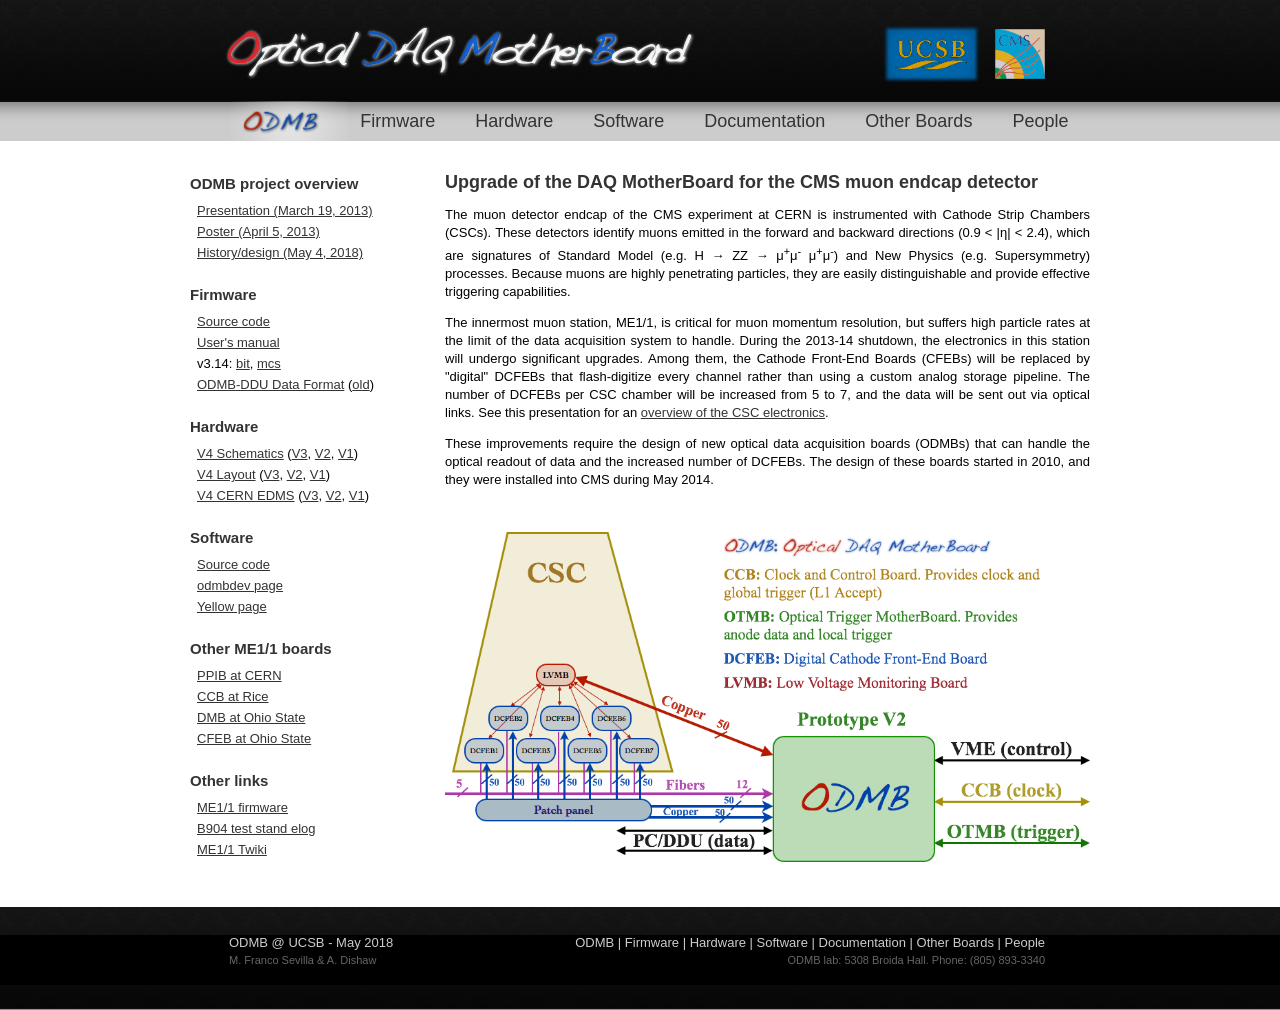
<file: index.html>
<!DOCTYPE html PUBLIC "-//W3C//DTD XHTML 1.0 Transitional//EN" "http://www.w3.org/TR/xhtml1/DTD/xhtml1-transitional.dtd">
<html xmlns="http://www.w3.org/1999/xhtml">
  <head>
    <meta http-equiv="Content-Type" content="text/html; charset=UTF-8" />
    <title>ODMB at UCSB</title>
    <link href="main.css" rel="stylesheet" type="text/css" />
    <meta name="Description" content="ODMB at a glance and most important links" />
    <meta name="Keywords" content="ODMB,UCSB,CMS,CERN,ME11,CSC" />
    <link rel="icon" type="image/png" href="images/odmb_icon.ico" />
  </head>
  
  <body onload="reload()">
    
    <iframe id="headerframe" src="header.html"></iframe>
    
    <script type="text/javascript">
      function reload(){
      var frame = document.getElementById("headerframe").contentDocument;
      frame.getElementById("odmbnav").className = "active";
      frame.getElementById("docunav").className = "inactive";
      frame.getElementById("firmnav").className = "inactive";
      frame.getElementById("hardnav").className = "inactive";
      frame.getElementById("softnav").className = "inactive";
      frame.getElementById("othenav").className = "inactive";
      frame.getElementById("peopnav").className = "inactive";
      frame.contentDocument.location.reload(true);
      }
    </script>
    
    <div class="main">
      <div id="sidebar" class="leftColumn">
	<h3>ODMB project overview</h3>
	<ul>
	  <li><a href="general/13-03-19_odmb_presentation_manuel.pdf">Presentation (March 19, 2013)</a></li>
	  <li><a href="general/13-04-05_odmb_poster.pdf">Poster (April 5, 2013)</a></li>
	  <li><a href="hardware/18-05-04_manuelf_lecture3_odmb_hw.pdf">History/design (May 4, 2018)</a></li>
	</ul>
	
	<h3>Firmware</h3>
	<ul>
	  <li><a href="https://github.com/odmb/odmb_ucsb_v2">Source code</a></li>
	  <li><a href="firmware/odmb_users_manual.pdf"	title="User's manual">User's manual</a></li>
	  <li>v3.14: <a href="http://hep.ucsb.edu/cms/odmb_noCVS/firmware/v3.14/v3-14v1_odmb_ucsb.bit" title="ODMB.V4 bit file">bit</a>,
	    <a href="http://hep.ucsb.edu/cms/odmb_noCVS/firmware/v3.14/v3-14v1_odmb_ucsb.mcs" title="ODMB.V4 mcs file">mcs</a></li>
	  <li><a href="http://www.physics.ohio-state.edu/~cms/ddu/ddu_new.html" title="ODMB-DDU Data Format ">ODMB-DDU Data Format</a>
	    (<a href="http://www.physics.ohio-state.edu/~cms/ddu/ddu_pro.html" title="DMB-DDU Data Format ">old</a>)</li>
	</ul>
	
	<h3>Hardware</h3>
	<ul>
	  <li><a href="hardware/odmb_v4_schematics.pdf">V4 Schematics</a>
	    (<a href="hardware/odmb_v3_schematics.pdf" title="ODMB.V3 Schematics">V3</a>,
	    <a href="hardware/odmb_v2_schematics.pdf" title="ODMB.V2 Schematics">V2</a>,
	    <a href="hardware/odmb_v1_schematics.pdf" title="ODMB.V1 Schematics">V1</a>)</li>
	  <li><a href="hardware/odmb_v4_layout.pdf">V4 Layout</a>
	    (<a href="hardware/odmb_v3_layout.pdf" title="ODMB.V3 Layout">V3</a>,
	    <a href="hardware/odmb_v2_layout.pdf" title="ODMB.V2 Layout">V2</a>,
	    <a href="hardware/odmb_v1_layout.pdf" title="ODMB.V1 Layout">V1</a>)</li>
	  <li><a href="https://edms.cern.ch/nav/EDA-02415-V4-0">V4 CERN EDMS</a>
	    (<a href="https://edms.cern.ch/nav/EDA-02415-V3-0" title="ODMB.V3 CERN EDMS">V3</a>,
	    <a href="https://edms.cern.ch/nav/EDA-02415-V2-0" title="ODMB.V2 CERN EDMS">V2</a>,
	    <a href="https://edms.cern.ch/nav/EDA-02415-V1-0" title="ODMB.V1 CERN EDMS">V1</a>)</li>
	</ul>
	
	<h3>Software</h3>
	<ul>
	  <li><a href="https://github.com/me11/odmbdev">Source code</a></li>
	  <li><a href="http://wimp.physics.ucsb.edu:9991/urn:xdaq-application:lid=20/">odmbdev	page</a></li>
	  <li><a href="http://wimp.physics.ucsb.edu:20011/urn:xdaq-application:lid=30/VMECCGUI_GoTo_General?gt_ypg=Yellow+Page">Yellow	page</a></li>
	</ul>

	<h3>Other ME1/1 boards</h3>
	<ul>
	  <li><a href="https://edms.cern.ch/nav/EDA-02717-V2-0" title="PPIB at CERN">PPIB at CERN</a></li>
	  <li><a href="http://bonner-ntserver.rice.edu/cms/projects.html" title="CCB at Rice">CCB at Rice</a></li>
	  <li><a href="http://www.physics.ohio-state.edu/~cms/dmb/" title="DMB at Ohio State">DMB at Ohio State</a></li>
	  <li><a href="http://www.physics.ohio-state.edu/~cms/cfeb/" title="CFEB at Ohio State">CFEB at Ohio State</a></li>
	</ul>

	<h3>Other links</h3>
	<ul>
	  <li><a href="https://github.com/csc-fw" title="ME1/1 firmware">ME1/1 firmware</a></li>
	  <li><a href="https://cmsonline.cern.ch/webcenter/portal/cmsonline/pages_common/elog?__adfpwp_action_portlet=623564097&__adfpwp_backurl=https://cmsonline.cern.ch:443/webcenter/portal/cmsonline/pages_common/elog?__adfpwp_mode.623564097=1&_piref623564097.strutsAction=//viewSubcatMessages.do?catId=651&subId=511&page=1&fetch=1&mode=expanded" title="B904 elog">B904 test stand elog</a></li>
	  <li><a href="https://twiki.cern.ch/twiki/bin/viewauth/CMS/CSCupgrade" title="ME1/1 Twiki">ME1/1 Twiki</a></li>
	</ul>

      </div>
      
      <div class="rightColumn">
	<h1> Upgrade of the DAQ MotherBoard for the CMS muon endcap detector</h1>
	<p>
	  The muon detector endcap of the CMS experiment at CERN is instrumented with Cathode Strip Chambers (CSCs).
	  These detectors identify muons emitted in the forward and backward directions
	  (0.9 &lt; &#124;&eta;&#124; &lt; 2.4), which are signatures of Standard Model
	  (e.g. H &rarr; ZZ &rarr; &mu;<sup>+</sup>&mu;<sup>-</sup> &mu;<sup>+</sup>&mu;<sup>-</sup>) and New Physics
	  (e.g. Supersymmetry) processes. Because muons are highly penetrating particles, they are easily
	  distinguishable and provide effective triggering capabilities.
	</p>
	<p>
	  The innermost muon station, ME1/1, is critical for muon momentum resolution, but suffers high particle
	  rates at the limit of the data acquisition system to handle. During the 2013-14 shutdown, the electronics
	  in this station will undergo significant upgrades. Among them, the Cathode Front-End Boards (CFEBs) will be replaced
	  by "digital" DCFEBs that flash-digitize every channel rather than using a custom analog storage pipeline.
	  The number of DCFEBs per CSC chamber will be increased from 5 to 7, and the data will be sent out via
	  optical links. See this presentation for an <a href="hardware/18-04-26_manuelf_lecture2_csc_electronics.pdf">overview of the CSC electronics</a>.
	</p>
	<p>
	  These improvements require the design of new optical data acquisition boards (ODMBs) that can handle
	  the optical readout of data and the increased number of DCFEBs. The design of these boards started in
	  2010, and they were installed into CMS during May 2014.
	</p>
	<br /> <br />
	<img  style="padding-left:0px" src="images/me11_boards_schematic2.png" alt="ME11 boards" width="645" />
	<br /><br /> <br /> <br />
      </div>
    </div>
    
    <iframe id="footerframe" src="footer.html"></iframe> 
    
  </body>
</html>
</file>
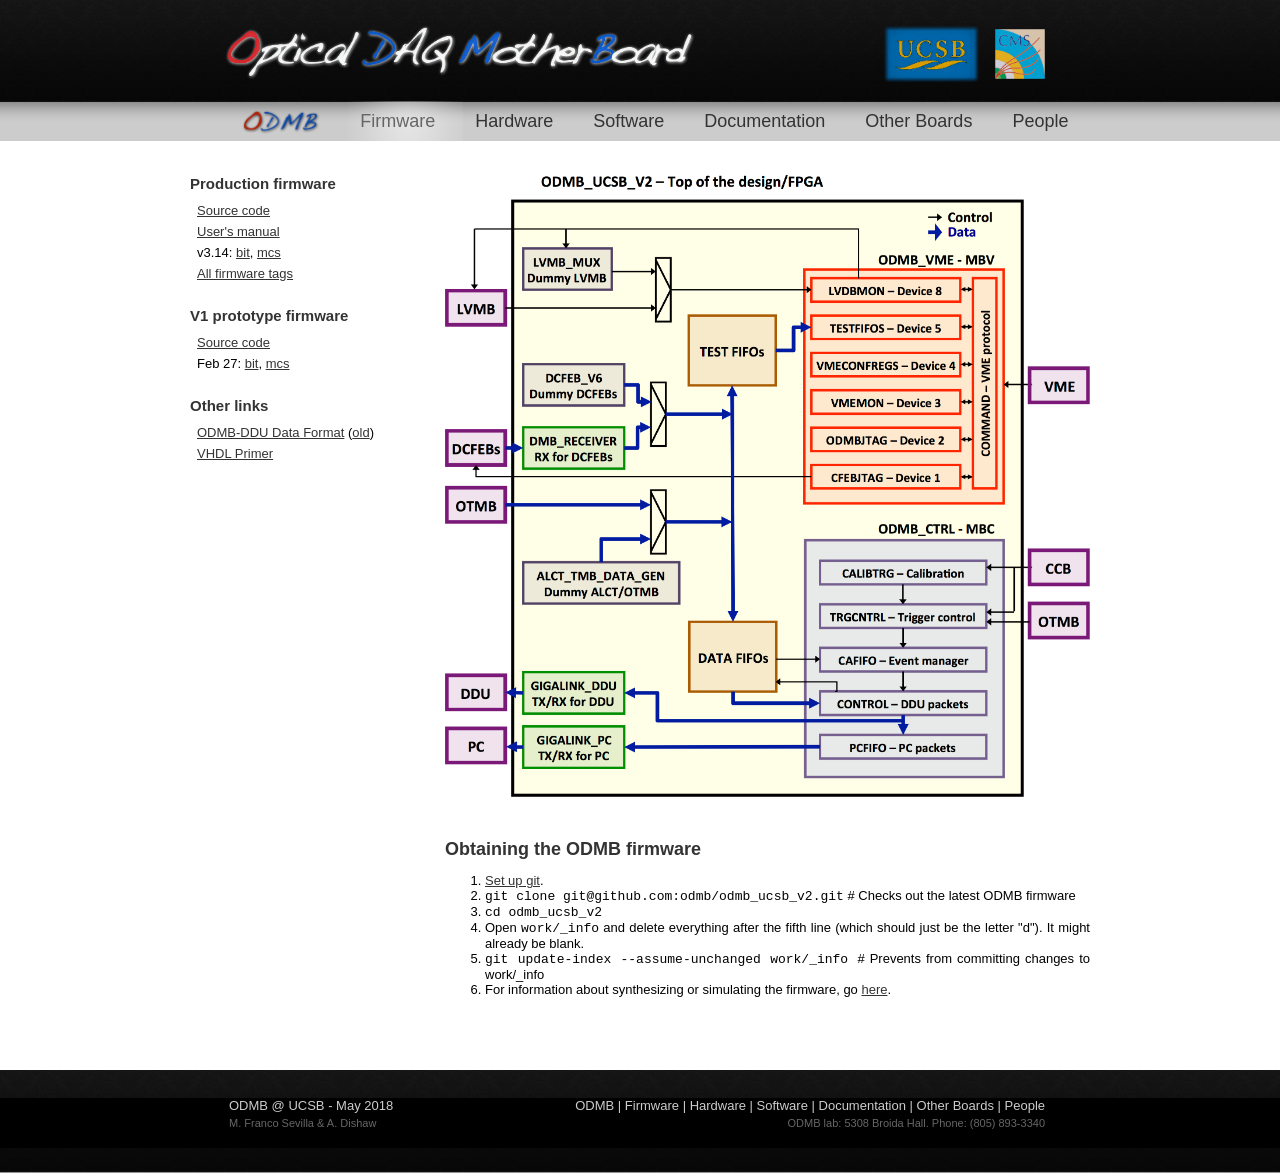
<file: firmware.html>
<!DOCTYPE html PUBLIC "-//W3C//DTD XHTML 1.0 Transitional//EN" "http://www.w3.org/TR/xhtml1/DTD/xhtml1-transitional.dtd">
<html xmlns="http://www.w3.org/1999/xhtml">
  <head>
    <meta http-equiv="Content-Type" content="text/html; charset=UTF-8" />
    <title>ODMB at UCSB</title>
    <link href="main.css" rel="stylesheet" type="text/css" />
    <meta name="Description" content="ODMB at a glance and most important links" />
    <meta name="Keywords" content="ODMB,UCSB,CMS,CERN,ME11,CSC" />
    <link rel="icon" type="image/png" href="images/odmb_icon.ico" />
  </head>
  <body onload="reload()">
    <iframe id="headerframe" src="header.html"></iframe>
    
    <script type="text/javascript">
      function reload(){
      var frame = document.getElementById("headerframe").contentDocument;
      frame.getElementById("odmbnav").className = "inactive";
      frame.getElementById("docunav").className = "inactive";
      frame.getElementById("firmnav").className = "active";
      frame.getElementById("hardnav").className = "inactive";
      frame.getElementById("softnav").className = "inactive";
      frame.getElementById("othenav").className = "inactive";
      frame.getElementById("peopnav").className = "inactive";
      frame.contentDocument.location.reload(true);
      }
    </script>
    <div class="main">
      <div id="sidebar" class="leftColumn">
	<h3>Production firmware</h3>
	<ul>
	  <li><a href="https://github.com/odmb/odmb_ucsb_v2">Source code</a></li>
	  <li><a href="firmware/odmb_users_manual.pdf"	title="User's manual">User's manual</a></li>
	  <li>v3.14: <a href="http://hep.ucsb.edu/cms/odmb_noCVS/firmware/v3.14/v3-14v1_odmb_ucsb.bit" title="ODMB.V4 bit file">bit</a>,
	    <a href="http://hep.ucsb.edu/cms/odmb_noCVS/firmware/v3.14/v3-14v1_odmb_ucsb.mcs" title="ODMB.V4 mcs file">mcs</a></li>
	  <li><a href="http://hep.ucsb.edu/cms/odmb_noCVS/firmware/?C=M;O=D"	title="All FW tags">All firmware tags</a></li>
	  
	</ul>
	<h3>V1 prototype firmware</h3>
	<ul>
	  <li><a href="https://github.com/odmb/odmb_ucsb_v1">Source code</a></li>
	  <li>Feb 27: <a href="http://hep.ucsb.edu/cms/odmb_noCVS/firmware/ODMB.V1/odmb_ucsb_V1_feb27.bit" title="ODMB.V1 bit file">bit</a>,
	    <a href="http://hep.ucsb.edu/cms/odmb_noCVS/firmware/ODMB.V1/odmb_ucsb_V1_feb27.mcs" title="ODMB.V1 mcs file">mcs</a></li>
	  
	</ul>
	<h3>Other links</h3>
	<ul>
	  <li><a href="http://www.physics.ohio-state.edu/~cms/ddu/ddu_new.html" title="ODMB-DDU Data Format ">ODMB-DDU Data Format</a>
	    (<a href="http://www.physics.ohio-state.edu/~cms/ddu/ddu_pro.html" title="DMB-DDU Data Format ">old</a>)</li>
	  <li><a href="http://www.seas.upenn.edu/~ese171/vhdl/vhdl_primer.html" title="VHDL Primer">VHDL Primer</a></li>
	  
	</ul>
      </div>
      
      <div class="rightColumn">
        <br /> 
	<img  style="padding-left:0px" src="images/odmb_firmware_diagram.png" alt="ME11 boards" width="645" />
	<br /><br /><br />

	<h1> Obtaining the ODMB firmware</h1>
	<ol>
	  <li> <a href="documentation/git.html">Set up git</a>.</li>
	  <li><FONT FACE="courier">git clone git@github.com:odmb/odmb_ucsb_v2.git</FONT>
	  # Checks out the latest ODMB firmware</li>
	  <li><FONT FACE="courier">cd odmb_ucsb_v2</FONT></li>
	  <li>Open <FONT FACE="courier">work/_info</FONT> and delete everything after the fifth line (which should just be 
	  the letter &quot;d&quot;). It might already be blank.</li>
	  <li><FONT FACE="courier">git update-index --assume-unchanged work/_info </FONT>
	   # Prevents from committing changes to work/_info</li>
	  <li>For information about synthesizing or simulating the firmware, go 
	    <a href="documentation/ModelSim.html">here</a>.</li>
	</ol>
	
	<br /><br /><br /><br />
      </div>
    </div>
    <iframe id="footerframe" src="footer.html"></iframe>
  </body>
</html>
</file>
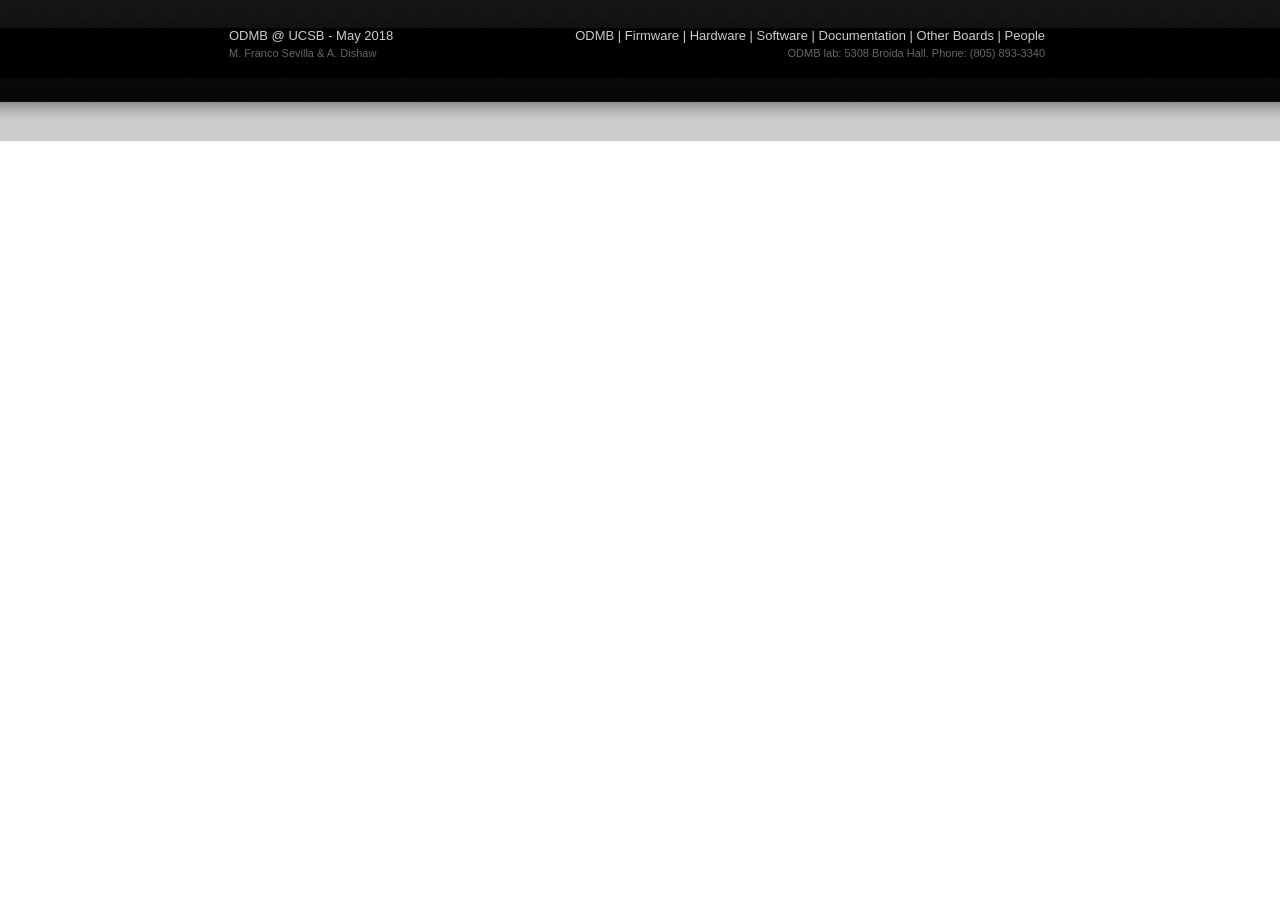
<file: footer.html>
<!DOCTYPE html PUBLIC "-//W3C//DTD XHTML 1.0 Transitional//EN" "http://www.w3.org/TR/xhtml1/DTD/xhtml1-transitional.dtd">
<html xmlns="http://www.w3.org/1999/xhtml">
  <head>
    <base target="_parent" />
    <meta http-equiv="Content-Type" content="text/html; charset=UTF-8" />
    <title>ODMB at UCSB</title>
    <link href="top_bottom.css" rel="stylesheet" type="text/css" />
    <link rel="icon" type="image/png" href="images/ODMB_O.ico" />
    <meta name="Optical DAQ MotherBoard website" content="" />
  </head>

  <body>
    <div class="separator"><!--leave tag empty!--></div>
    <div class="footer">
      <div class="footer-inner">
	<div class="footer-left">
	  <ul>
	    <li>ODMB @ UCSB - </li>
	    <li>May 2018</li>
	  </ul>
	  <ul>
	    <li class="small"> M. Franco Sevilla &amp; A. Dishaw</li>
	  </ul>
	</div>
	<div class="footer-right">
	  <ul>
	    <li><a href="index.html">ODMB</a> | </li>
	    <li><a href="firmware.html">Firmware</a> | </li>
	    <li><a href="hardware.html">Hardware</a> | </li>
	    <li><a href="software.html">Software</a> | </li>
	    <li><a href="documentation/documentation.html">Documentation</a> | </li>
	    <li><a href="other_boards.html">Other Boards</a> | </li>
	    <li><a href="people.html">People</a></li>
	  </ul>
	  <ul>
	    <li class="small"> ODMB lab: 5308 Broida Hall. Phone: (805) 893-3340</li>
	  </ul>
	</div>
      </div>
    </div>
  </body>
</html>
</file>
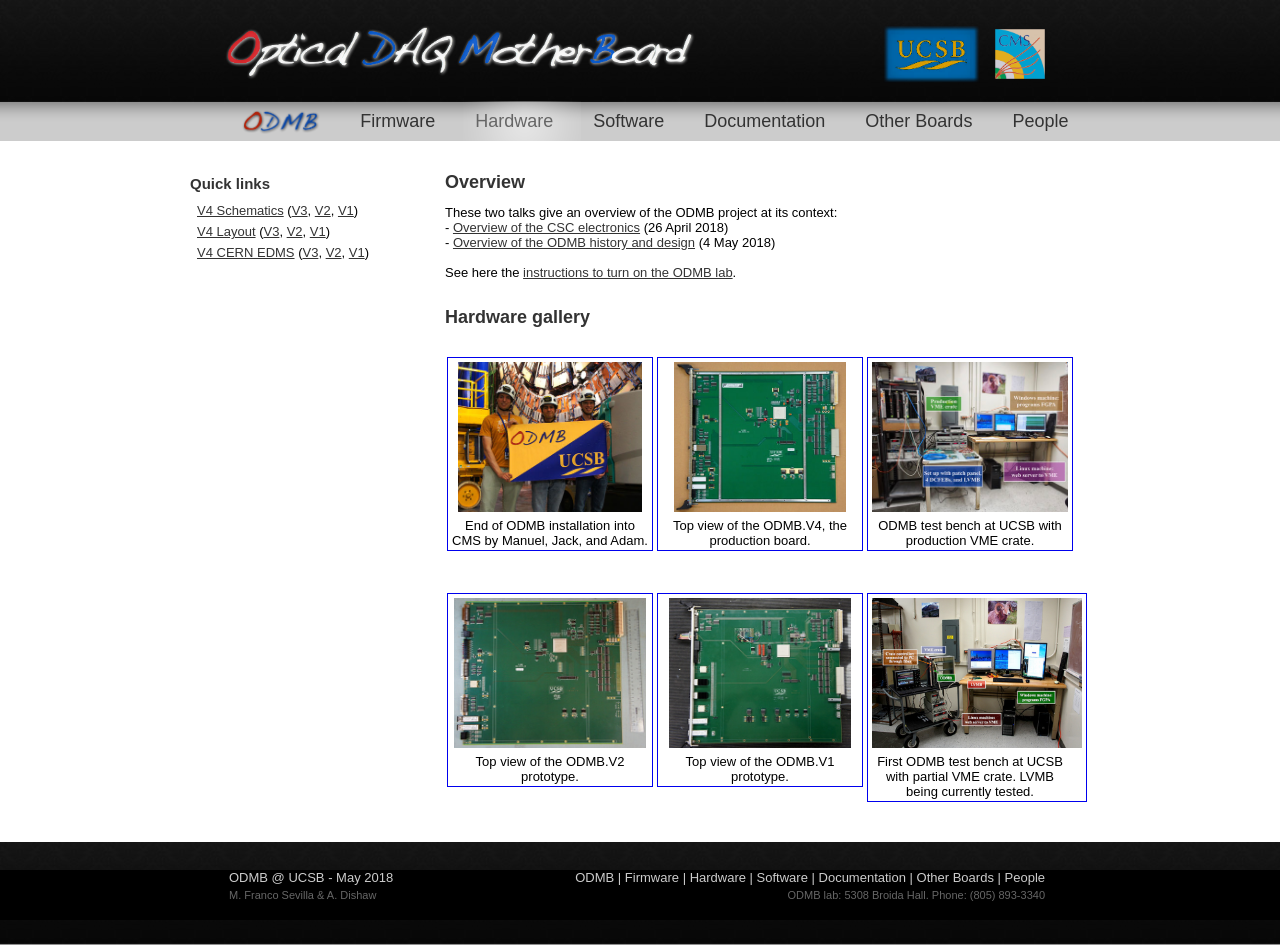
<file: hardware.html>
<!DOCTYPE html PUBLIC "-//W3C//DTD XHTML 1.0 Transitional//EN" "http://www.w3.org/TR/xhtml1/DTD/xhtml1-transitional.dtd">
<html xmlns="http://www.w3.org/1999/xhtml">
  <head>
    <meta http-equiv="Content-Type" content="text/html; charset=UTF-8" />
    <title>ODMB at UCSB</title>
    <link href="main.css" rel="stylesheet" type="text/css" />
    <meta name="Description" content="ODMB at a glance and most important links" />
    <meta name="Keywords" content="ODMB,UCSB,CMS,CERN,ME11,CSC" />
    <link rel="icon" type="image/png" href="images/odmb_icon.ico" />
  </head>
  
  <body onload="reload()">
    
    <iframe id="headerframe" src="header.html"></iframe>
    
    <script type="text/javascript">
      function reload(){
      var frame = document.getElementById("headerframe").contentDocument;
      frame.getElementById("odmbnav").className = "inactive";
      frame.getElementById("docunav").className = "inactive";
      frame.getElementById("firmnav").className = "inactive";
      frame.getElementById("hardnav").className = "active";
      frame.getElementById("softnav").className = "inactive";
      frame.getElementById("othenav").className = "inactive";
      frame.getElementById("peopnav").className = "inactive";
      frame.contentDocument.location.reload(true);
      }
    </script>
    
    <div class="main">
      <div id="sidebar" class="leftColumn">
	<h3>Quick links</h3>
	<ul>
	  <li><a href="hardware/odmb_v4_schematics.pdf">V4 Schematics</a>
	    (<a href="hardware/odmb_v3_schematics.pdf" title="ODMB.V3 Schematics">V3</a>,
	    <a href="hardware/odmb_v2_schematics.pdf" title="ODMB.V2 Schematics">V2</a>,
	    <a href="hardware/odmb_v1_schematics.pdf" title="ODMB.V1 Schematics">V1</a>)</li>
	  <li><a href="hardware/odmb_v4_layout.pdf">V4 Layout</a>
	    (<a href="hardware/odmb_v3_layout.pdf" title="ODMB.V3 Layout">V3</a>,
	    <a href="hardware/odmb_v2_layout.pdf" title="ODMB.V2 Layout">V2</a>,
	    <a href="hardware/odmb_v1_layout.pdf" title="ODMB.V1 Layout">V1</a>)</li>
	  <li><a href="https://edms.cern.ch/nav/EDA-02415-V4-0">V4 CERN EDMS</a>
	    (<a href="https://edms.cern.ch/nav/EDA-02415-V3-0" title="ODMB.V3 CERN EDMS">V3</a>,
	    <a href="https://edms.cern.ch/nav/EDA-02415-V2-0" title="ODMB.V2 CERN EDMS">V2</a>,
	    <a href="https://edms.cern.ch/nav/EDA-02415-V1-0" title="ODMB.V1 CERN EDMS">V1</a>)</li>
	</ul>
      </div>
      
      <div class="rightColumn">
	<h1>Overview</h1>
        These two talks give an overview of the ODMB project at its context:<br>
          - <a href="hardware/18-04-26_manuelf_lecture2_csc_electronics.pdf">Overview of the CSC electronics</a> (26 April 2018)<br>
          - <a href="hardware/18-05-04_manuelf_lecture3_odmb_hw.pdf">Overview of the ODMB history and design</a>  (4 May 2018)
          <br><br>
        See here the <a href="hardware/turn_on_odmb_lab.pdf">instructions to turn on the ODMB lab</a>.
	<br /><br />
	<h1>Hardware gallery</h1>
	<br />
	<div class="img">
	  <a target="_blank" href="hardware/odmb_installation.jpg">
	    <img src="hardware/odmb_installation_small.jpg" alt="End of ODMB installation into CMS by Adam, Jack, and Manuel" height="150" />
	  </a>
	  <div class="desc">End of ODMB installation into CMS by Manuel, Jack, and Adam.</div>
	</div>
	<div class="img">
	  <a target="_blank" href="hardware/odmb_v4_top.jpg">
	    <img src="hardware/odmb_v4_top_small.jpg" alt="ODMB.V4 top" height="150" />
	  </a>
	  <div class="desc">Top view of the ODMB.V4, the production board.</div>
	</div>
	<div class="img">
	  <a target="_blank" href="hardware/odmb_test_bench_ucsb_v2.jpg">
	    <img src="hardware/odmb_test_bench_ucsb_v2_small.jpg" alt="ODMB test bench V2" height="150" />
	  </a>
	  <div class="desc">ODMB test bench at UCSB with production VME crate.</div>
	</div>
	<div class="img">
	  <a target="_blank" href="hardware/odmb_v2_top.jpg">
	    <img src="hardware/odmb_v2_top_small.jpg" alt="ODMB.V2 top" height="150" />
	  </a>
	  <div class="desc">Top view of the ODMB.V2 prototype.</div>
	</div>
	<div class="img">
	  <a target="_blank" href="hardware/odmb_v1_top.jpg">
	    <img src="hardware/odmb_v1_top_small.jpg" alt="ODMB.V1 top" height="150" />
	  </a>
	  <div class="desc">Top view of the ODMB.V1 prototype.</div>
	</div>
	<div class="img">
	  <a target="_blank" href="hardware/odmb_test_bench_ucsb.jpg">
	    <img src="hardware/odmb_test_bench_ucsb_small.jpg" alt="ODMB test bench" height="150" />
	  </a>
	  <div class="desc">First ODMB test bench at UCSB with partial VME crate. LVMB being currently tested.</div>
	</div>
	<br /><br /> 
      </div> 
    </div>
    
    <iframe id="footerframe" src="footer.html"></iframe>    
    
  </body>
</html>
</file>
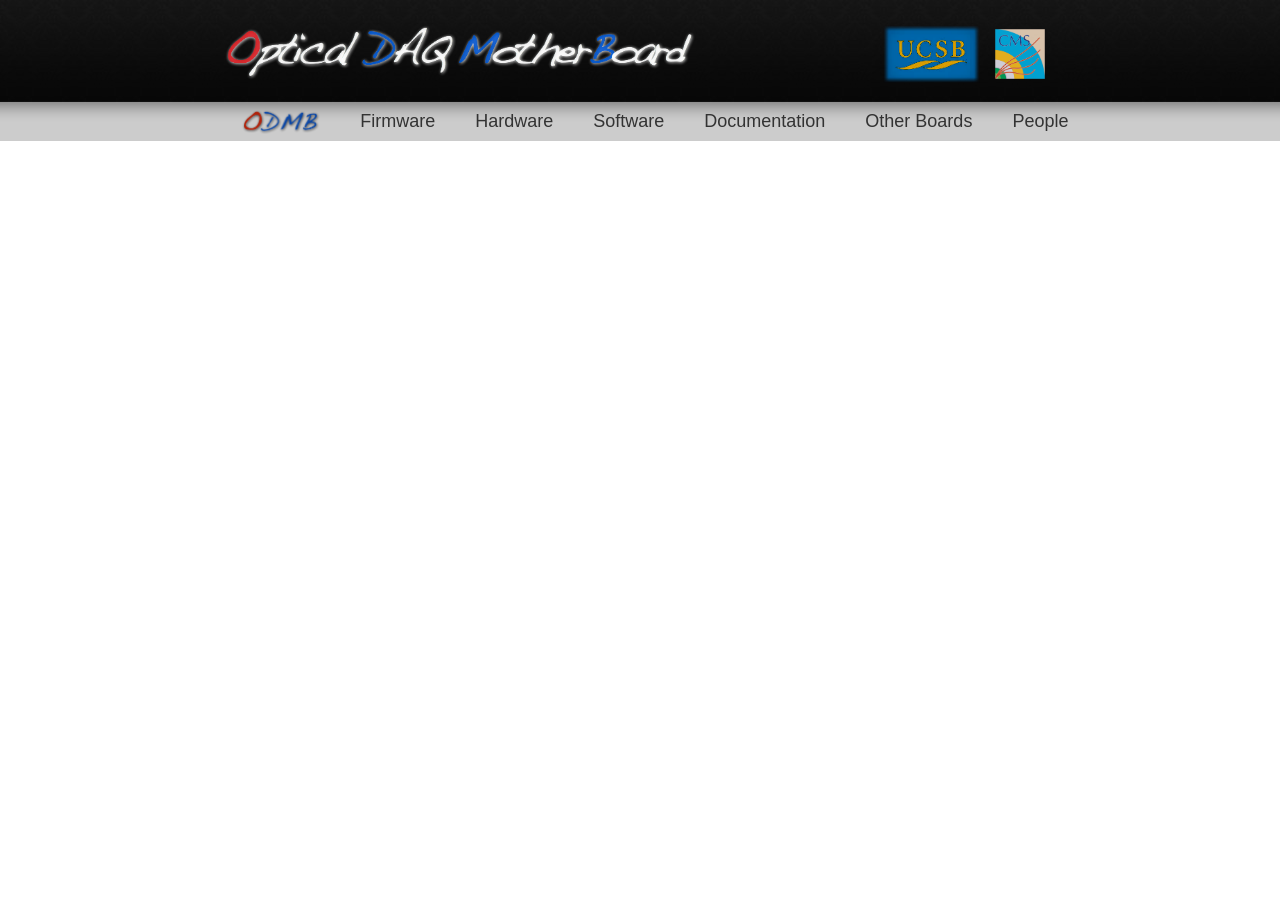
<file: header.html>
<!DOCTYPE html PUBLIC "-//W3C//DTD XHTML 1.0 Transitional//EN" "http://www.w3.org/TR/xhtml1/DTD/xhtml1-transitional.dtd">
<html xmlns="http://www.w3.org/1999/xhtml">
  <head>
    <base target="_parent" />
    
    <meta http-equiv="Content-Type" content="text/html; charset=UTF-8" />
    <title>ODMB at UCSB</title>
    <link href="top_bottom.css" rel="stylesheet" type="text/css" />
    <link rel="icon" type="image/png" href="images/odmb_icon.ico" />
    <meta name="Optical DAQ MotherBoard website" content="" />
  </head>
  
  <body>
    <div class="header">
      <div class="logo">
	<img src="images/odmb_long.png" alt="ODMB" width="470" />
	<a href="http://cms.web.cern.ch/org/cms-public">
	  <img src="images/cms_logo.jpg" alt="CMS" height="50"
	       align="right" style="padding-right:10px;padding-top:4px;opacity:0.88" /></a>	    
	<a href="http://hep.ucsb.edu/">
	  <img src="images/ucsb_logo.png" alt="UCSB HEP" height="58"
	       align="right" style="padding-right:15px" /></a>
      </div>
      <div class="navigation">
	<ul>
	  <li><a id="odmbnav" href="index.html" class="inactive">
	      <img src="images/odmb_logo_shadow.png" alt="ODMB" height="24" /> </a> </li>
	  <li class="navil"><a id="firmnav" href="firmware.html">Firmware</a> </li>
	  <li class="navil"><a id="hardnav" href="hardware.html">Hardware</a> </li>
	  <li class="navil"><a id="softnav" href="software.html">Software</a> </li>
	  <li class="navil"><a id="docunav" href="documentation/documentation.html">Documentation</a> </li>
	  <li class="navil"><a id="othenav" href="other_boards.html">Other Boards</a></li>
	  <li class="navil"><a id="peopnav" href="people.html">People</a></li>
	</ul>
      </div>
    </div>
  </body>
</html>
</file>
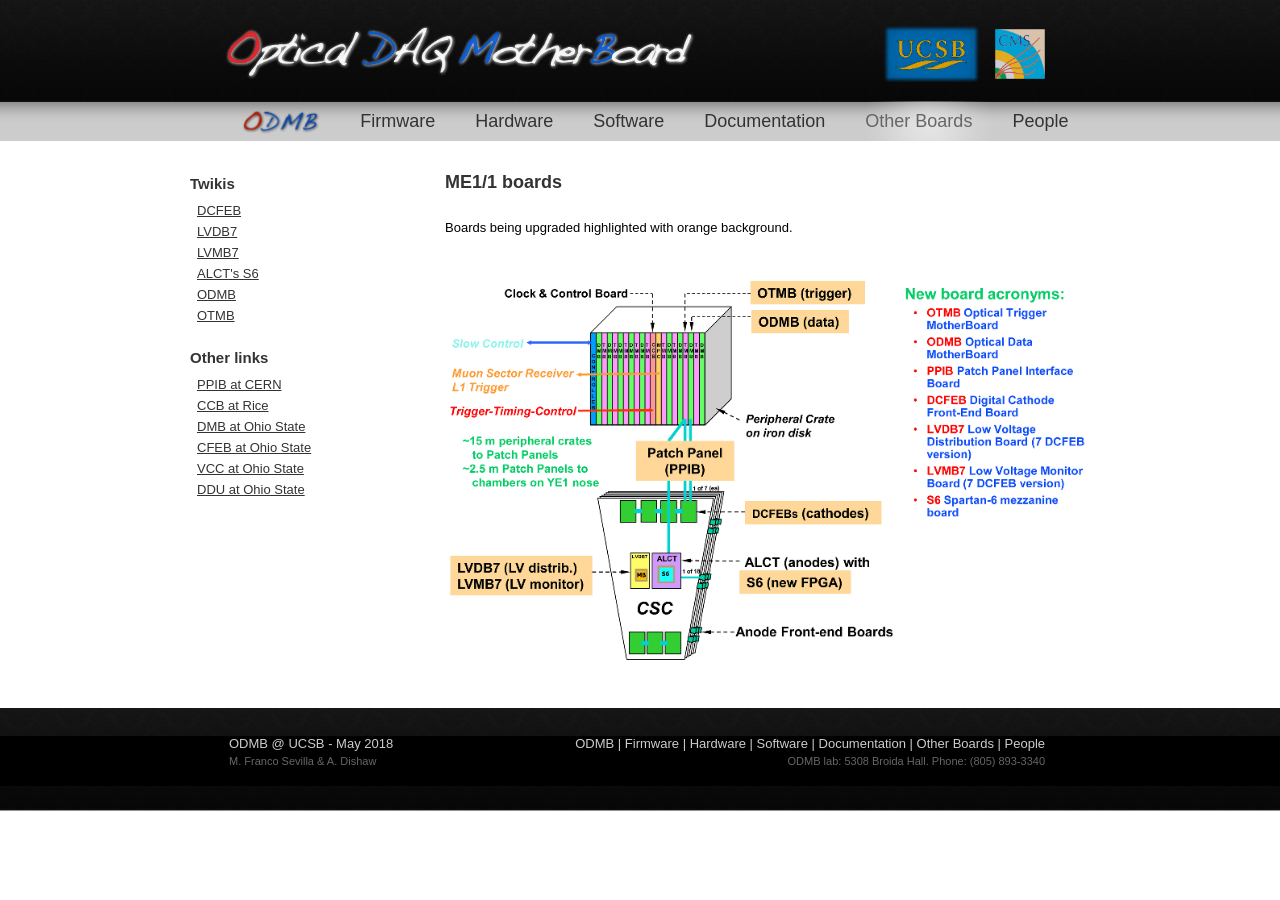
<file: other_boards.html>
<!DOCTYPE html PUBLIC "-//W3C//DTD XHTML 1.0 Transitional//EN" "http://www.w3.org/TR/xhtml1/DTD/xhtml1-transitional.dtd">
<html xmlns="http://www.w3.org/1999/xhtml">
  <head>
    <meta http-equiv="Content-Type" content="text/html; charset=UTF-8" />
    <title>ODMB at UCSB</title>
    <link href="main.css" rel="stylesheet" type="text/css" />
    <meta name="Description" content="ODMB at a glance and most important links" />
    <meta name="Keywords" content="ODMB,UCSB,CMS,CERN,ME11,CSC" />
    <link rel="icon" type="image/png" href="images/odmb_icon.ico" />
  </head>
  
  <body onload="reload()">
    
    <iframe id="headerframe" src="header.html"></iframe>
    
    <script type="text/javascript">
      function reload(){
      var frame = document.getElementById("headerframe").contentDocument;
      frame.getElementById("odmbnav").className = "inactive";
      frame.getElementById("docunav").className = "inactive";
      frame.getElementById("firmnav").className = "inactive";
      frame.getElementById("hardnav").className = "inactive";
      frame.getElementById("softnav").className = "inactive";
      frame.getElementById("othenav").className = "active";
      frame.getElementById("peopnav").className = "inactive";
      frame.contentDocument.location.reload(true);
      }
    </script>
    
    <div class="main">
      
      <div id="sidebar" class="leftColumn">
	<h3>Twikis</h3>
	<ul>
	  <li><a href="https://twiki.cern.ch/twiki/bin/view/CMS/CSCdescriptionDCFEB" title="DCFEB Twiki">DCFEB</a></li>
	  <li><a href="https://twiki.cern.ch/twiki/bin/view/CMS/CSCdescriptionLVDB7" title="LVDB7 Twiki">LVDB7</a></li>
	  <li><a href="https://twiki.cern.ch/twiki/bin/view/CMS/CSCdescriptionLVMB7" title="LVMB7 Twiki">LVMB7</a></li>
	  <li><a href="https://twiki.cern.ch/twiki/bin/view/CMS/CSCdescriptionS6" title="ALCT's S6 Twiki">ALCT's S6</a></li>
	  <li><a href="https://twiki.cern.ch/twiki/bin/view/CMS/CSCdescriptionODMB" title="ODMB Twiki">ODMB</a></li>
	  <li><a href="https://twiki.cern.ch/twiki/bin/view/CMS/CSCdescriptionOTMB" title=" Twiki">OTMB</a></li>
	</ul>
	<h3>Other links</h3>
	<ul>
	  <li><a href="https://edms.cern.ch/nav/EDA-02717-V2-0" title="PPIB at CERN">PPIB at CERN</a></li>
	  <li><a href="http://bonner-ntserver.rice.edu/cms/projects.html" title="CCB at Rice">CCB at Rice</a></li>
	  <li><a href="http://www.physics.ohio-state.edu/~cms/dmb/" title="DMB at Ohio State">DMB at Ohio State</a></li>
	  <li><a href="http://www.physics.ohio-state.edu/~cms/cfeb/" title="CFEB at Ohio State">CFEB at Ohio State</a></li>
	  <li><a href="http://www.physics.ohio-state.edu/~cms/GbE_Ctrl/" title="VCC at Ohio State">VCC at Ohio State</a></li>
	  <li><a href="http://www.physics.ohio-state.edu/~cms/ddu/index.html" title="DDU at Ohio State">DDU at Ohio State</a></li>
	</ul>
      </div>
      
      <div class="rightColumn">
	<h1> ME1/1 boards</h1><br /> 
	Boards being upgraded highlighted with orange background.  <br /> <br /><br /> <br />
		  <img  style="padding-left:0px" src="images/me11_layout_130401.png" alt="ME11 layout" width="645" />
	  <br /><br /> <br /> <br />

      </div>
    </div>
    
    <iframe id="footerframe" src="footer.html"></iframe>
    
  </body>
</html>
</file>
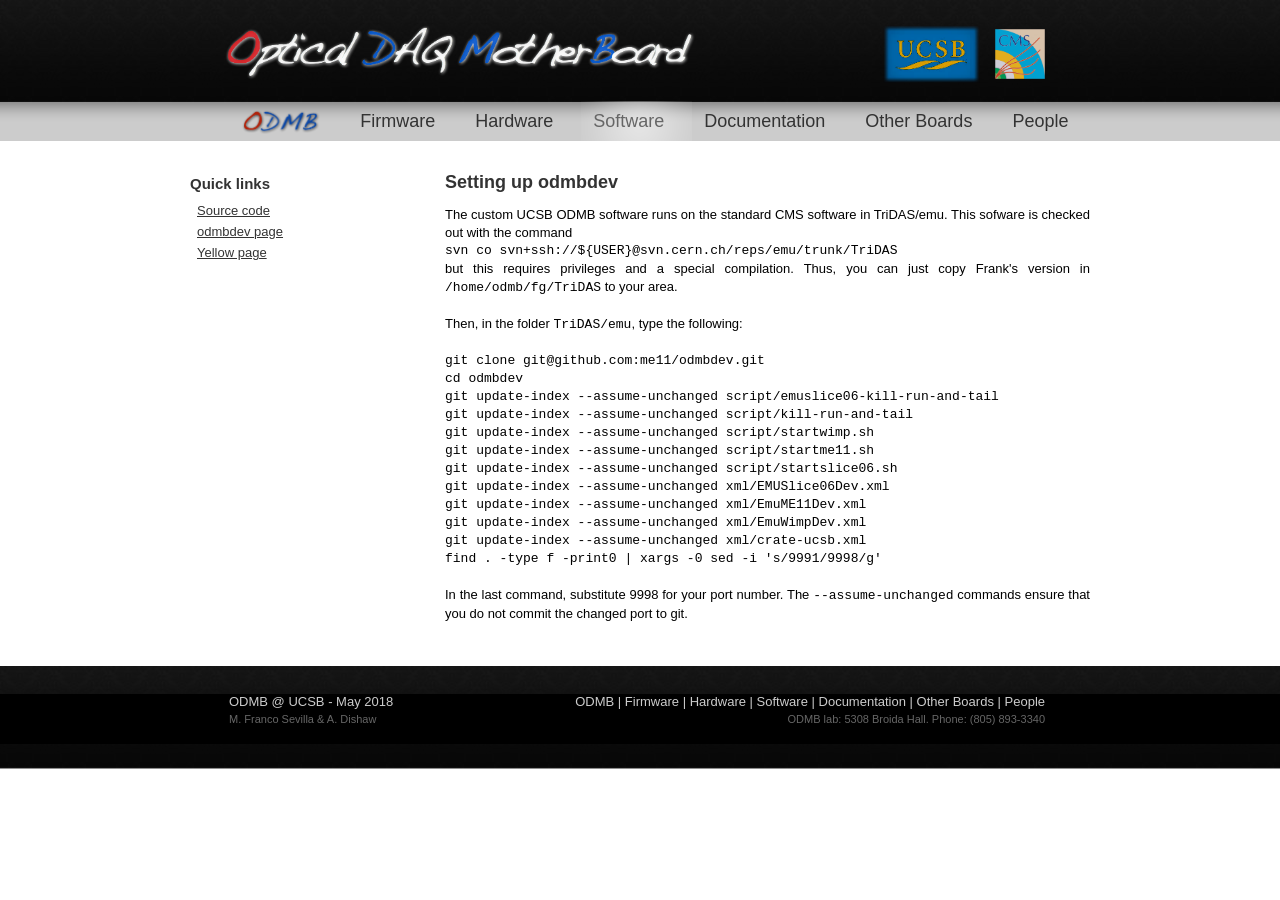
<file: software.html>
<!DOCTYPE html PUBLIC "-//W3C//DTD XHTML 1.0 Transitional//EN" "http://www.w3.org/TR/xhtml1/DTD/xhtml1-transitional.dtd">
<html xmlns="http://www.w3.org/1999/xhtml">
  <head>
    <meta http-equiv="Content-Type" content="text/html; charset=UTF-8" />
    <title>ODMB at UCSB</title>
    <link href="main.css" rel="stylesheet" type="text/css" />
    <meta name="Description" content="ODMB at a glance and most important links" />
    <meta name="Keywords" content="ODMB,UCSB,CMS,CERN,ME11,CSC" />
    <link rel="icon" type="image/png" href="images/odmb_icon.ico" />
  </head>
  
  <body onload="reload()">
    
    <iframe id="headerframe" src="header.html"></iframe>
    
    <script type="text/javascript">
      function reload(){
      var frame = document.getElementById("headerframe").contentDocument;
      frame.getElementById("odmbnav").className = "inactive";
      frame.getElementById("docunav").className = "inactive";
      frame.getElementById("firmnav").className = "inactive";
      frame.getElementById("hardnav").className = "inactive";
      frame.getElementById("softnav").className = "active";
      frame.getElementById("othenav").className = "inactive";
      frame.getElementById("peopnav").className = "inactive";
      frame.contentDocument.location.reload(true);
      }
    </script>
    
    <div class="main">
      <div id="sidebar" class="leftColumn">
	<h3>Quick links</h3>
	<ul>
	  <li><a href="https://github.com/me11/odmbdev">Source code</a></li>
	  <li><a href="http://wimp.physics.ucsb.edu:9991/urn:xdaq-application:lid=20/">odmbdev	page</a></li>
	  <li><a href="http://wimp.physics.ucsb.edu:20011/urn:xdaq-application:lid=30/VMECCGUI_GoTo_General?gt_ypg=Yellow+Page">Yellow	page</a></li>
	</ul>
      </div>
      
      <div class="rightColumn">
	<h1>Setting up odmbdev</h1>
	<p>The custom UCSB ODMB software runs on the standard CMS software in TriDAS/emu.
	This sofware is checked out with the command <br>
	<FONT FACE="courier"> svn co svn+ssh://${USER}@svn.cern.ch/reps/emu/trunk/TriDAS</FONT> <br>
	but this requires privileges and a special compilation. 
	Thus, you can just copy Frank's version in <FONT FACE="courier"> /home/odmb/fg/TriDAS</FONT>
	to your area.<br /><br />

	Then, in the folder <FONT FACE="courier">TriDAS/emu</FONT>, type the following:<br /><br>
	<FONT FACE="courier">
  	git clone git@github.com:me11/odmbdev.git <br>
  	cd odmbdev <br>
  	git update-index --assume-unchanged script/emuslice06-kill-run-and-tail <br>
  	git update-index --assume-unchanged script/kill-run-and-tail <br>
  	git update-index --assume-unchanged script/startwimp.sh <br>
  	git update-index --assume-unchanged script/startme11.sh <br>
  	git update-index --assume-unchanged script/startslice06.sh <br>
  	git update-index --assume-unchanged xml/EMUSlice06Dev.xml <br>
  	git update-index --assume-unchanged xml/EmuME11Dev.xml <br>
  	git update-index --assume-unchanged xml/EmuWimpDev.xml <br>
  	git update-index --assume-unchanged xml/crate-ucsb.xml <br>
	find . -type f -print0 | xargs -0 sed -i 's/9991/9998/g' <br>
	</FONT> <br>
	In the last command, substitute 9998 for your port number.
	The <FONT FACE="courier">--assume-unchanged</FONT> commands ensure that you do not commit the changed port to git.
	</p>
	<br /><br />
      </div>
    </div>
    
    <iframe id="footerframe" src="footer.html"></iframe>    
    
  </body>
</html>
</file>
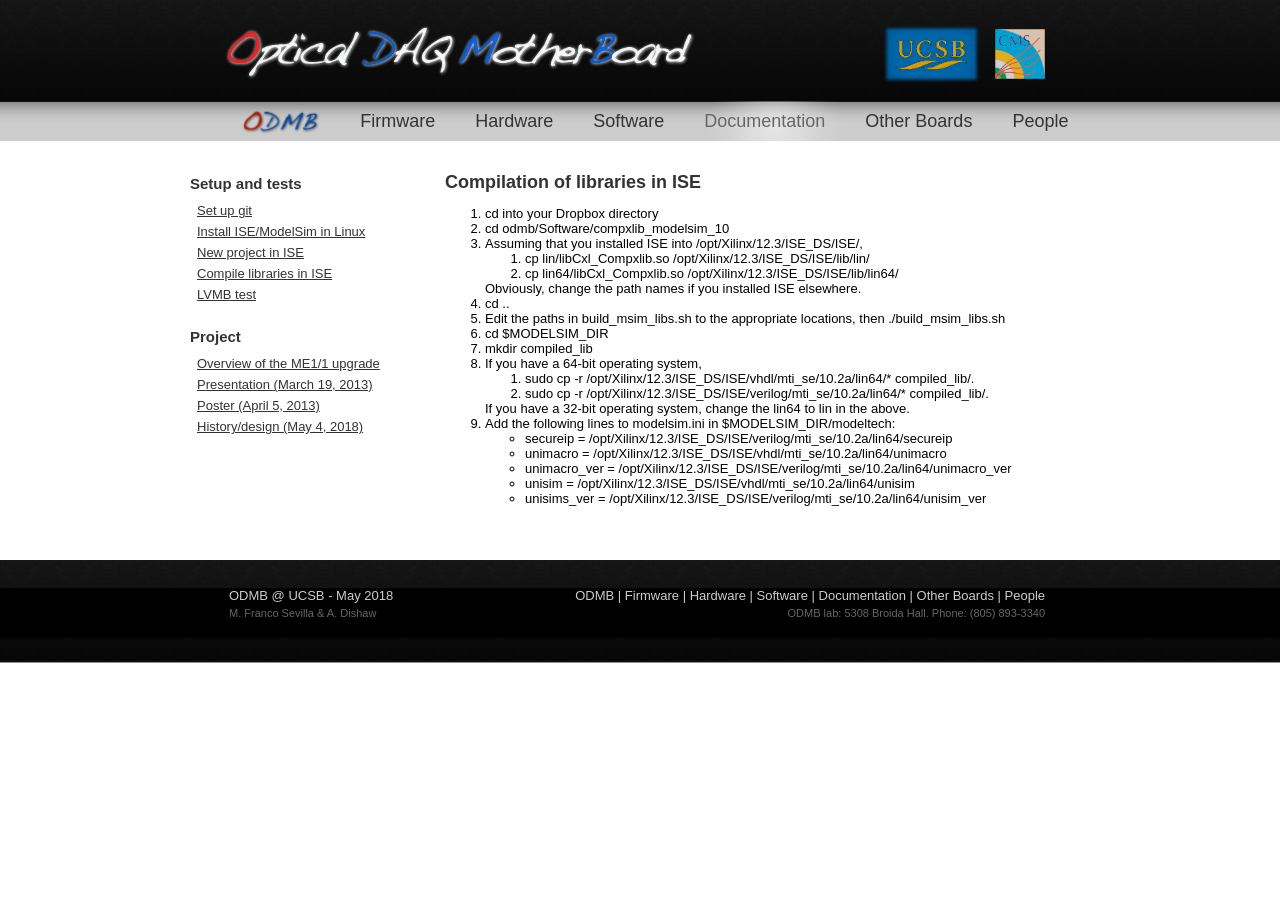
<file: documentation/compile_libs.html>
<!DOCTYPE html PUBLIC "-//W3C//DTD XHTML 1.0 Transitional//EN" "http://www.w3.org/TR/xhtml1/DTD/xhtml1-transitional.dtd">
<html xmlns="http://www.w3.org/1999/xhtml">
  <head>
    <meta http-equiv="Content-Type" content="text/html; charset=UTF-8" />
    <title>ODMB at UCSB</title>
    <link href="../main.css" rel="stylesheet" type="text/css" />
    <meta name="Description" content="ODMB at a glance and most important links" />
    <meta name="Keywords" content="ODMB,UCSB,CMS,CERN,ME11,CSC" />
    <link rel="icon" type="image/png" href="../images/odmb_icon.ico" />
  </head>
  
  <body onload="reload()">
    <iframe id="headerframe" src="../header.html"></iframe>
    
    <script type="text/javascript">
      function reload(){
      var frame = document.getElementById("headerframe").contentDocument;
      frame.getElementById("odmbnav").className = "inactive";
      frame.getElementById("docunav").className = "active";
      frame.getElementById("firmnav").className = "inactive";
      frame.getElementById("hardnav").className = "inactive";
      frame.getElementById("softnav").className = "inactive";
      frame.getElementById("othenav").className = "inactive";
      frame.contentDocument.location.reload(true);
      }
    </script>
    
    <div class="main">
      <div id="sidebar" class="leftColumn">
	<iframe id="sidebarframe" src="sidebar.html"></iframe>
      </div>
      
      <div class="rightColumn">
	<h1>Compilation of libraries in ISE</h1>
	<ol>
	  <li>cd into your Dropbox directory</li>
	  <li>cd odmb/Software/compxlib_modelsim_10</li>
	  <li> Assuming that you installed ISE into /opt/Xilinx/12.3/ISE_DS/ISE/,
	    <ol>
	      <li>cp lin/libCxl_Compxlib.so /opt/Xilinx/12.3/ISE_DS/ISE/lib/lin/</li>
	      <li>cp lin64/libCxl_Compxlib.so /opt/Xilinx/12.3/ISE_DS/ISE/lib/lin64/</li>
	    </ol>
	    Obviously, change the path names if you installed ISE elsewhere.
	  </li>
	  <li>cd ..</li>
	  <li>Edit the paths in build_msim_libs.sh to the appropriate locations, then ./build_msim_libs.sh</li>
	  <li>cd $MODELSIM_DIR</li>
	  <li>mkdir compiled_lib</li>
	  <li>If you have a 64-bit operating system,
	    <ol>
	      <li>sudo cp -r /opt/Xilinx/12.3/ISE_DS/ISE/vhdl/mti_se/10.2a/lin64/* compiled_lib/.</li>
	      <li>sudo cp -r /opt/Xilinx/12.3/ISE_DS/ISE/verilog/mti_se/10.2a/lin64/* compiled_lib/.</li>
	    </ol>
	    If you have a 32-bit operating system, change the lin64 to lin in the above.
	  </li>
	  <li>Add the following lines to modelsim.ini in $MODELSIM_DIR/modeltech:
	    <ul>
	      <li>secureip = /opt/Xilinx/12.3/ISE_DS/ISE/verilog/mti_se/10.2a/lin64/secureip</li>
	      <li>unimacro = /opt/Xilinx/12.3/ISE_DS/ISE/vhdl/mti_se/10.2a/lin64/unimacro</li>
	      <li>unimacro_ver = /opt/Xilinx/12.3/ISE_DS/ISE/verilog/mti_se/10.2a/lin64/unimacro_ver</li>
	      <li>unisim = /opt/Xilinx/12.3/ISE_DS/ISE/vhdl/mti_se/10.2a/lin64/unisim</li>
	      <li>unisims_ver = /opt/Xilinx/12.3/ISE_DS/ISE/verilog/mti_se/10.2a/lin64/unisim_ver</li>
	    </ul>
	  </li>
	</ol>
	<br /><br />
      </div>
    </div>
    <iframe id="footerframe" src="../footer.html"></iframe>
  </body>
</html>
</file>
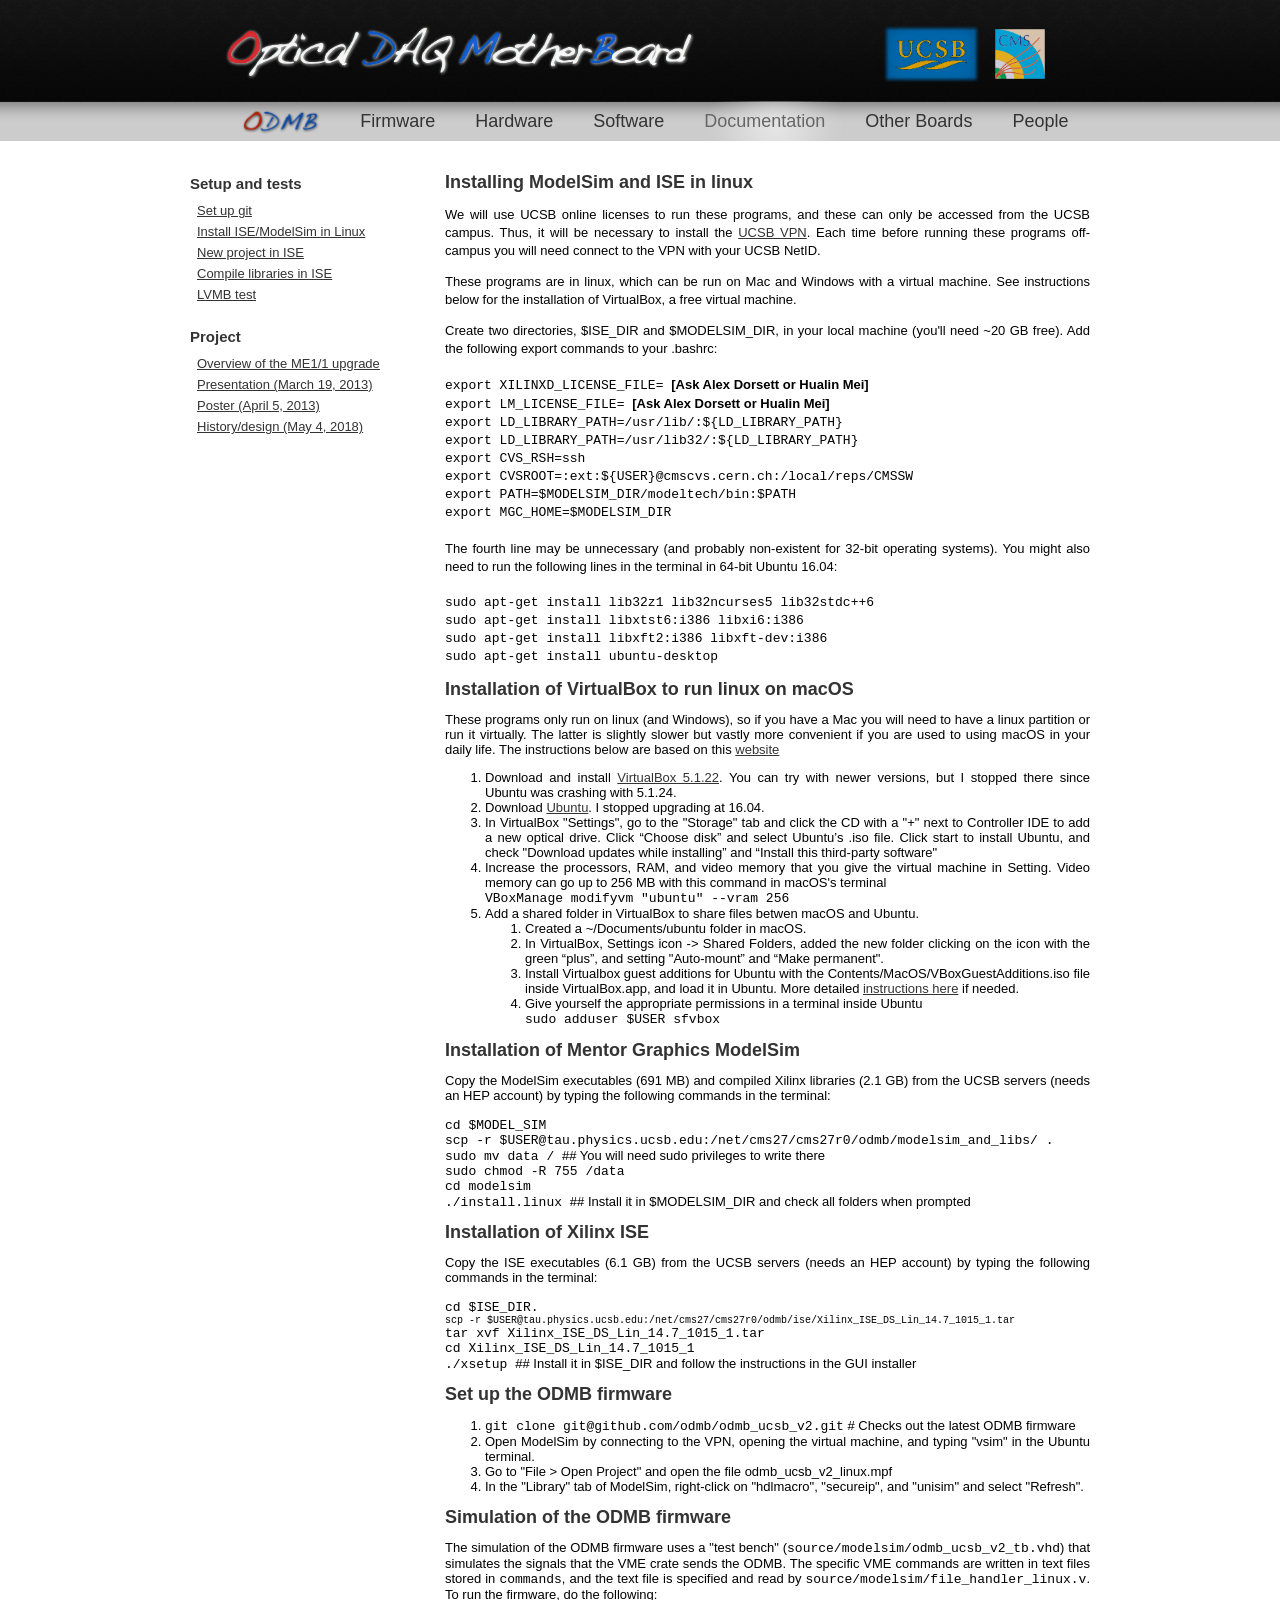
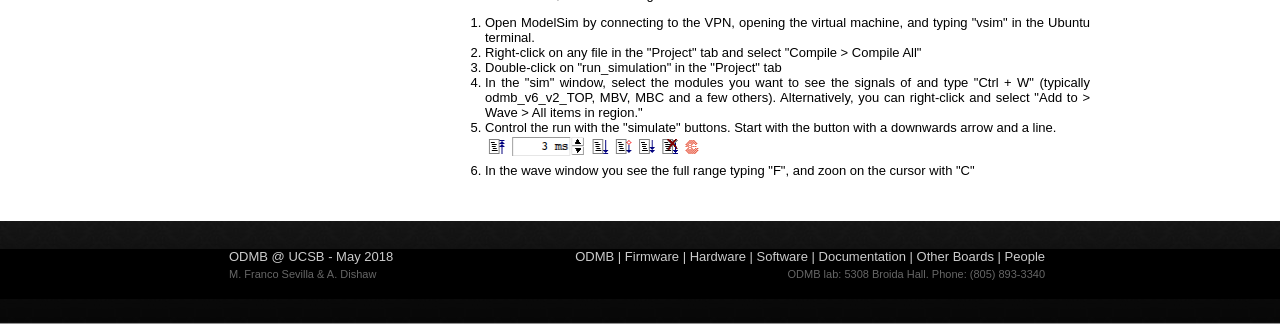
<file: documentation/documentation.html>
<!DOCTYPE html PUBLIC "-//W3C//DTD XHTML 1.0 Transitional//EN" "http://www.w3.org/TR/xhtml1/DTD/xhtml1-transitional.dtd">
<html xmlns="http://www.w3.org/1999/xhtml">
  <head>
    <meta http-equiv="Content-Type" content="text/html; charset=UTF-8" />
    <title>ODMB at UCSB</title>
    <link href="../main.css" rel="stylesheet" type="text/css" />
    <meta name="Description" content="ODMB at a glance and most important links" />
    <meta name="Keywords" content="ODMB,UCSB,CMS,CERN,ME11,CSC" />
    <link rel="icon" type="image/png" href="../images/odmb_icon.ico" />
  </head>
  
  <body onload="reload()">
    <iframe id="headerframe" src="../header.html"></iframe>
    
    <script type="text/javascript">
      function reload(){
      var frame = document.getElementById("headerframe").contentDocument;
      frame.getElementById("odmbnav").className = "inactive";
      frame.getElementById("docunav").className = "active";
      frame.getElementById("firmnav").className = "inactive";
      frame.getElementById("hardnav").className = "inactive";
      frame.getElementById("softnav").className = "inactive";
      frame.getElementById("othenav").className = "inactive";
      frame.contentDocument.location.reload(true);
      }
    </script>
    <div class="main">
      <div id="sidebar" class="leftColumn">
	<iframe id="sidebarframe" src="sidebar.html"></iframe>
      </div>
      <div class="rightColumn">
	<h1>Installing ModelSim and ISE in linux</h1>
        <p>We will use UCSB online licenses to run these programs, and these can only be accessed from the UCSB
          campus. Thus, it will be necessary to install the
          <a href="http://www.ets.ucsb.edu/services/campus-vpn/get-connected">UCSB VPN</a>. Each time before running these
          programs off-campus you will need connect to the VPN with your UCSB NetID. </p>

        <p>These programs are in linux, which can be run on Mac and Windows with a virtual machine. See instructions below for
          the installation of VirtualBox, a free virtual machine.</p>
        
	<p>Create two directories, $ISE_DIR and $MODELSIM_DIR, in your local machine (you'll need ~20 GB free). 
	Add the following export commands to your .bashrc:<br><br>

	<FONT FACE="courier">export XILINXD_LICENSE_FILE= </FONT><b>[Ask Alex Dorsett or Hualin Mei]</b><br>
	<FONT FACE="courier">export LM_LICENSE_FILE= </FONT><b>[Ask Alex Dorsett or Hualin Mei]</b><br>
	<FONT FACE="courier">export LD_LIBRARY_PATH=/usr/lib/:${LD_LIBRARY_PATH}<br>
	export LD_LIBRARY_PATH=/usr/lib32/:${LD_LIBRARY_PATH}<br>
	export CVS_RSH=ssh<br>
	export CVSROOT=:ext:${USER}@cmscvs.cern.ch:/local/reps/CMSSW<br>
	export PATH=$MODELSIM_DIR/modeltech/bin:$PATH<br>
	export MGC_HOME=$MODELSIM_DIR</FONT><br><br>

	The fourth line may be unnecessary (and probably non-existent for 32-bit operating systems). You might also need to run
        the following lines in the terminal in 64-bit Ubuntu 16.04:<br><br>

        <FONT FACE="courier">sudo apt-get install lib32z1 lib32ncurses5 lib32stdc++6<br>
        sudo apt-get install libxtst6:i386 libxi6:i386<br>
        sudo apt-get install libxft2:i386 libxft-dev:i386<br>
        sudo apt-get install ubuntu-desktop</FONT><br>
        
        </p>

	<h1>Installation of VirtualBox to run linux on macOS</h1>
        These programs only run on linux (and Windows), so if you have a Mac you will need to have a linux partition or run it
        virtually. The latter is slightly slower but vastly more convenient if you are used to using macOS in your daily
        life. The instructions below are based on this <a href="https://www.engadget.com/2009/09/07/how-to-set-up-ubuntu-linux-on-a-mac-its-easy-and-free/">website</a>
        <ol>
          <li> Download and install <a href="https://download.virtualbox.org/virtualbox/5.1.22/VirtualBox-5.1.22-115126-OSX.dmg">VirtualBox 5.1.22</a>. You can try with newer versions, but I stopped there since Ubuntu was crashing with 5.1.24.
          <li> Download <a href="https://www.ubuntu.com/download/desktop">Ubuntu</a>. I stopped upgrading at 16.04.
          <li> In VirtualBox "Settings", go to the "Storage" tab and click the CD with a "+" next to Controller IDE to
            add a new optical drive. Click “Choose disk” and select Ubuntu’s .iso file. Click start to install Ubuntu,
            and check "Download updates while installing” and “Install this third-party software"
          <li> Increase the processors, RAM, and video memory that you give the virtual machine in Setting.
            Video memory can go up to 256 MB with this command in macOS's terminal<br>
              <FONT FACE="courier">VBoxManage modifyvm "ubuntu" --vram 256</FONT><br>
          <li> Add a shared folder in VirtualBox to share files betwen macOS and Ubuntu.
            <ol>
              <li> Created a ~/Documents/ubuntu folder in macOS.
              <li> In VirtualBox, Settings icon -> Shared Folders, added the new folder clicking on the icon with the
                green “plus”, and setting "Auto-mount” and “Make permanent".
              <li> Install Virtualbox guest additions for Ubuntu with the Contents/MacOS/VBoxGuestAdditions.iso file
                inside VirtualBox.app, and load it in Ubuntu. More detailed
                <a href="https://osquest.com/2012/11/13/tip-manually-installing-virtualbox-guest-additions/">instructions here</a>
                if needed.
              <li> Give yourself the appropriate permissions in a terminal inside Ubuntu<br>
                  <FONT FACE="courier">sudo adduser $USER sfvbox</FONT><br>
                  </ol>
          </ol>            

	<h1>Installation of Mentor Graphics ModelSim</h1>
	Copy the ModelSim executables (691 MB) and compiled Xilinx libraries (2.1 GB) from the UCSB servers
        (needs an HEP account) by typing the following commands in the terminal:<br><br>

	<FONT FACE="courier">cd $MODEL_SIM</FONT><br>
	<FONT FACE="courier">scp -r $USER@tau.physics.ucsb.edu:/net/cms27/cms27r0/odmb/modelsim_and_libs/ .</FONT><br>
        <FONT FACE="courier">sudo mv data / </FONT> ## You will need sudo privileges to write there<br>
        <FONT FACE="courier">sudo chmod -R 755 /data</FONT><br>
	<FONT FACE="courier">cd modelsim</FONT><br>
	<FONT FACE="courier">./install.linux </FONT> ## Install it in $MODELSIM_DIR and check all folders when prompted<br>

	<h1>Installation of Xilinx ISE</h1>
	Copy the ISE executables (6.1 GB) from the UCSB servers
        (needs an HEP account) by typing the following commands in the terminal: <br><br>

	<FONT FACE="courier">cd $ISE_DIR.</FONT><br>
	<FONT FACE="courier" SIZE=1>scp -r $USER@tau.physics.ucsb.edu:/net/cms27/cms27r0/odmb/ise/Xilinx_ISE_DS_Lin_14.7_1015_1.tar</FONT><br>
	<FONT FACE="courier">tar xvf Xilinx_ISE_DS_Lin_14.7_1015_1.tar</FONT><br>
	<FONT FACE="courier">cd Xilinx_ISE_DS_Lin_14.7_1015_1</FONT><br>
	<FONT FACE="courier">./xsetup </FONT>  ## Install it in $ISE_DIR and follow the instructions in the GUI installer<br>

        <h1>Set up the ODMB firmware</h1>
	<ol>
	  <li><FONT FACE="courier">git clone git@github.com/odmb/odmb_ucsb_v2.git</FONT>
	  # Checks out the latest ODMB firmware</li>
	  <li>Open ModelSim by connecting to the VPN, opening the virtual machine, and typing "vsim" in the Ubuntu terminal.</li>
	  <li>Go to "File &gt; Open Project" and open the file odmb_ucsb_v2_linux.mpf</li>
	  <li>In the "Library" tab of ModelSim, right-click on "hdlmacro", "secureip", and "unisim" and select "Refresh".
	</ol>

          <h1>Simulation of the ODMB firmware</h1>
          The simulation of the ODMB firmware uses a "test bench"
          (<FONT FACE="courier">source/modelsim/odmb_ucsb_v2_tb.vhd</FONT>) that simulates the signals that the VME crate
          sends the ODMB. The specific VME commands are written in text files stored in <FONT FACE="courier">commands</FONT>,
          and the text file is specified and read by <FONT FACE="courier">source/modelsim/file_handler_linux.v</FONT>.
          To run the firmware, do the following: <br>              
	<ol>
	  <li>Open ModelSim by connecting to the VPN, opening the virtual machine, and typing "vsim" in the Ubuntu terminal.</li>
	  <li>Right-click on any file in the "Project" tab and select "Compile &gt; Compile All"</li>
	  <li>Double-click on "run_simulation" in the "Project" tab</li>
	  <li>In the "sim" window, select the modules you want to see the signals of and type "Ctrl + W"
            (typically odmb_v6_v2_TOP, MBV, MBC and a few others). Alternatively, you can right-click and select
            "Add to &gt; Wave &gt; All items in region." </li>
	  <li>Control the run with the "simulate" buttons. Start with the button with a downwards arrow and a line. <br>
            <img  style="padding-left:0px" src="modelsim_run.png" alt="ModelSim run" width="220" />
	  <li>In the wave window you see the full range typing "F", and zoon on the cursor with "C"</li>
	</ol>
	<br /><br />
        
      </div>
    </div>
    <iframe id="footerframe" src="../footer.html"></iframe>
  </body>
</html>
</file>
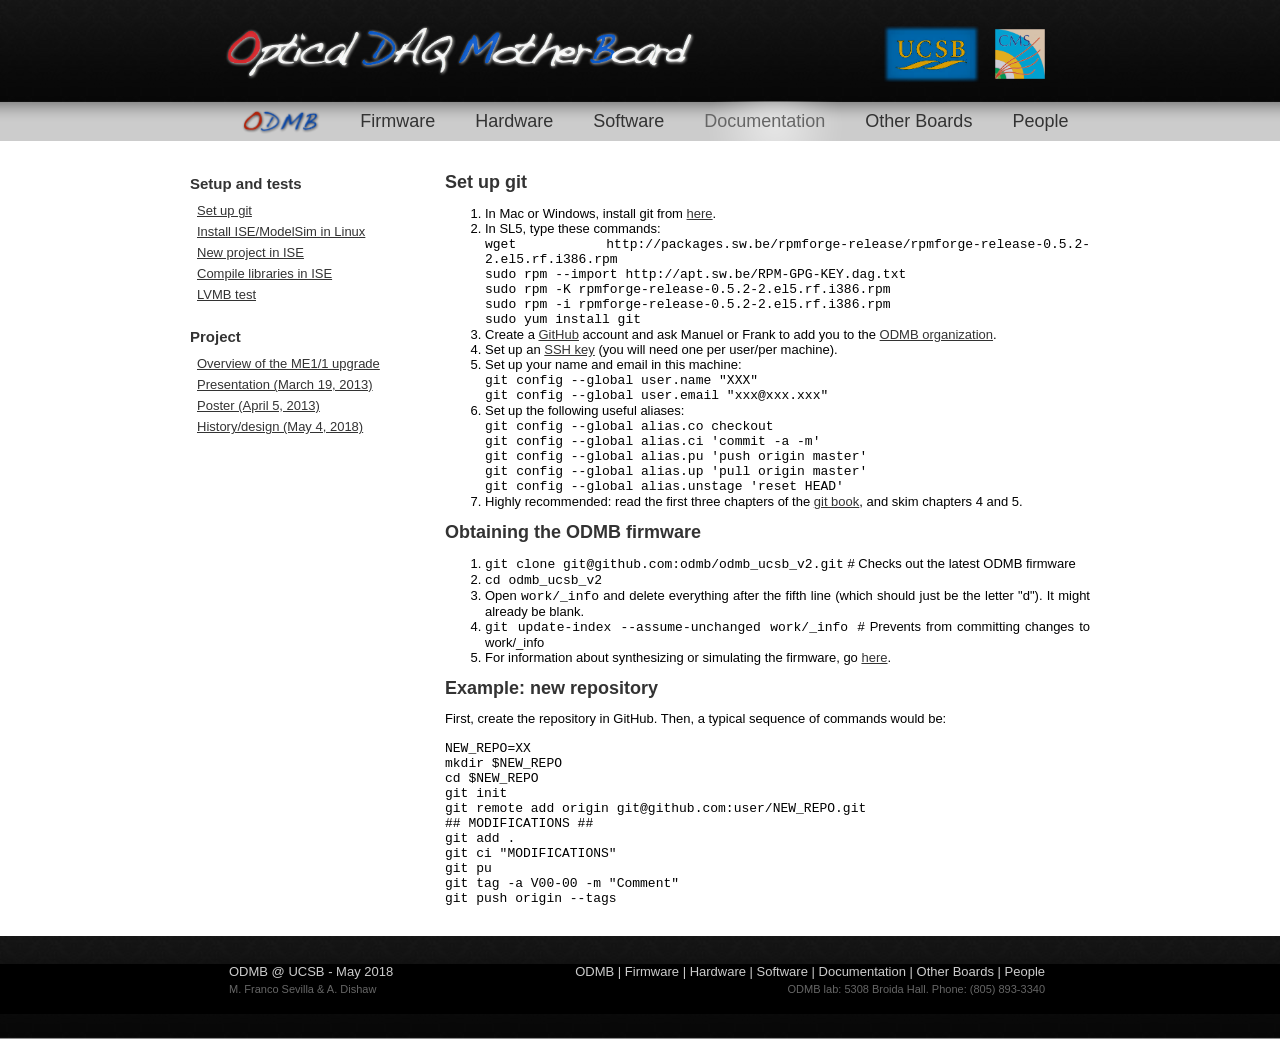
<file: documentation/git.html>
<!DOCTYPE html PUBLIC "-//W3C//DTD XHTML 1.0 Transitional//EN" "http://www.w3.org/TR/xhtml1/DTD/xhtml1-transitional.dtd">
<html xmlns="http://www.w3.org/1999/xhtml">
  <head>
    <meta http-equiv="Content-Type" content="text/html; charset=UTF-8" />
    <title>ODMB at UCSB</title>
    <link href="../main.css" rel="stylesheet" type="text/css" />
    <meta name="Description" content="ODMB at a glance and most important links" />
    <meta name="Keywords" content="ODMB,UCSB,CMS,CERN,ME11,CSC" />
    <link rel="icon" type="image/png" href="../images/odmb_icon.ico" />
  </head>
  
  <body onload="reload()">
    <iframe id="headerframe" src="../header.html"></iframe>
    
    <script type="text/javascript">
      function reload(){
      var frame = document.getElementById("headerframe").contentDocument;
      frame.getElementById("odmbnav").className = "inactive";
      frame.getElementById("docunav").className = "active";
      frame.getElementById("firmnav").className = "inactive";
      frame.getElementById("hardnav").className = "inactive";
      frame.getElementById("softnav").className = "inactive";
      frame.getElementById("othenav").className = "inactive";
      frame.contentDocument.location.reload(true);
      }
    </script>
    
    <div class="main">
      <div id="sidebar" class="leftColumn">
	<iframe id="sidebarframe" src="sidebar.html"></iframe>
      </div>
      
      <div class="rightColumn">
	<h1>Set up git</h1>
	<ol>
	  <li>In Mac or Windows, install git from 
	    <a href="http://git-scm.com/downloads">here</a>.</li>
	  <li> In SL5, type these commands: <br>
	<FONT FACE="courier">
	  wget http://packages.sw.be/rpmforge-release/rpmforge-release-0.5.2-2.el5.rf.i386.rpm<br>
	  sudo rpm --import http://apt.sw.be/RPM-GPG-KEY.dag.txt<br>
	  sudo rpm -K rpmforge-release-0.5.2-2.el5.rf.i386.rpm<br>
	  sudo rpm -i rpmforge-release-0.5.2-2.el5.rf.i386.rpm<br>
	  sudo yum install git<br>
	  </FONT></li>
	  <li>Create a <a href="https://github.com/">GitHub</a> account and ask
		Manuel or Frank to add you to the <a href="https://github.com/odmb">ODMB organization</a>.</li>
	  <li>Set up an <a href="https://help.github.com/articles/generating-ssh-keys">
	      SSH key</a> (you will need one per user/per machine).</li>
	  <li>Set up your name and email in this machine: <br>
	<FONT FACE="courier">
	  git config --global user.name "XXX"<br>
	  git config --global user.email "xxx@xxx.xxx"<br>
	  </FONT></li>
	  <li>Set up the following useful aliases: <br>
	<FONT FACE="courier">
	git config --global alias.co checkout              <br>
	git config --global alias.ci 'commit -a -m'	   <br>
	git config --global alias.pu 'push origin master'  <br>
	git config --global alias.up 'pull origin master'  <br>
	git config --global alias.unstage 'reset HEAD'	<br>
	  </FONT></li>
	  <li>Highly recommended: read the first three chapters of the <a href="http://git-scm.com/book">
	      git book</a>, and skim chapters 4 and 5.</li>
	</ol>
	<h1>Obtaining the ODMB firmware</h1>
	<ol>
	  <li><FONT FACE="courier">git clone git@github.com:odmb/odmb_ucsb_v2.git</FONT>
	  # Checks out the latest ODMB firmware</li>
	  <li><FONT FACE="courier">cd odmb_ucsb_v2</FONT></li>
	  <li>Open <FONT FACE="courier">work/_info</FONT> and delete everything after the fifth line (which should just be 
	  the letter &quot;d&quot;). It might already be blank.</li>
	  <li><FONT FACE="courier">git update-index --assume-unchanged work/_info </FONT>
	   # Prevents from committing changes to work/_info</li>
	  <li>For information about synthesizing or simulating the firmware, go 
	    <a href="documentation/ModelSim.html">here</a>.</li>
	</ol>
	<h1>Example: new repository</h1>
	  First, create the repository in GitHub. Then, a typical sequence of commands would be:<br><br>
	<FONT FACE="courier">
		NEW_REPO=XX   <br>
		mkdir $NEW_REPO   <br>
		cd $NEW_REPO   <br>
		git init   <br>
		git remote add origin git@github.com:user/NEW_REPO.git   <br>
		## MODIFICATIONS ##   <br>
		git add .   <br>
		git ci "MODIFICATIONS"   <br>
		git pu   <br>
		git tag -a V00-00 -m "Comment"   <br>
		git push origin --tags   <br>
	  </FONT>
	<br /><br />
      </div>
    </div>
    <iframe id="footerframe" src="../footer.html"></iframe>
  </body>
</html>
</file>
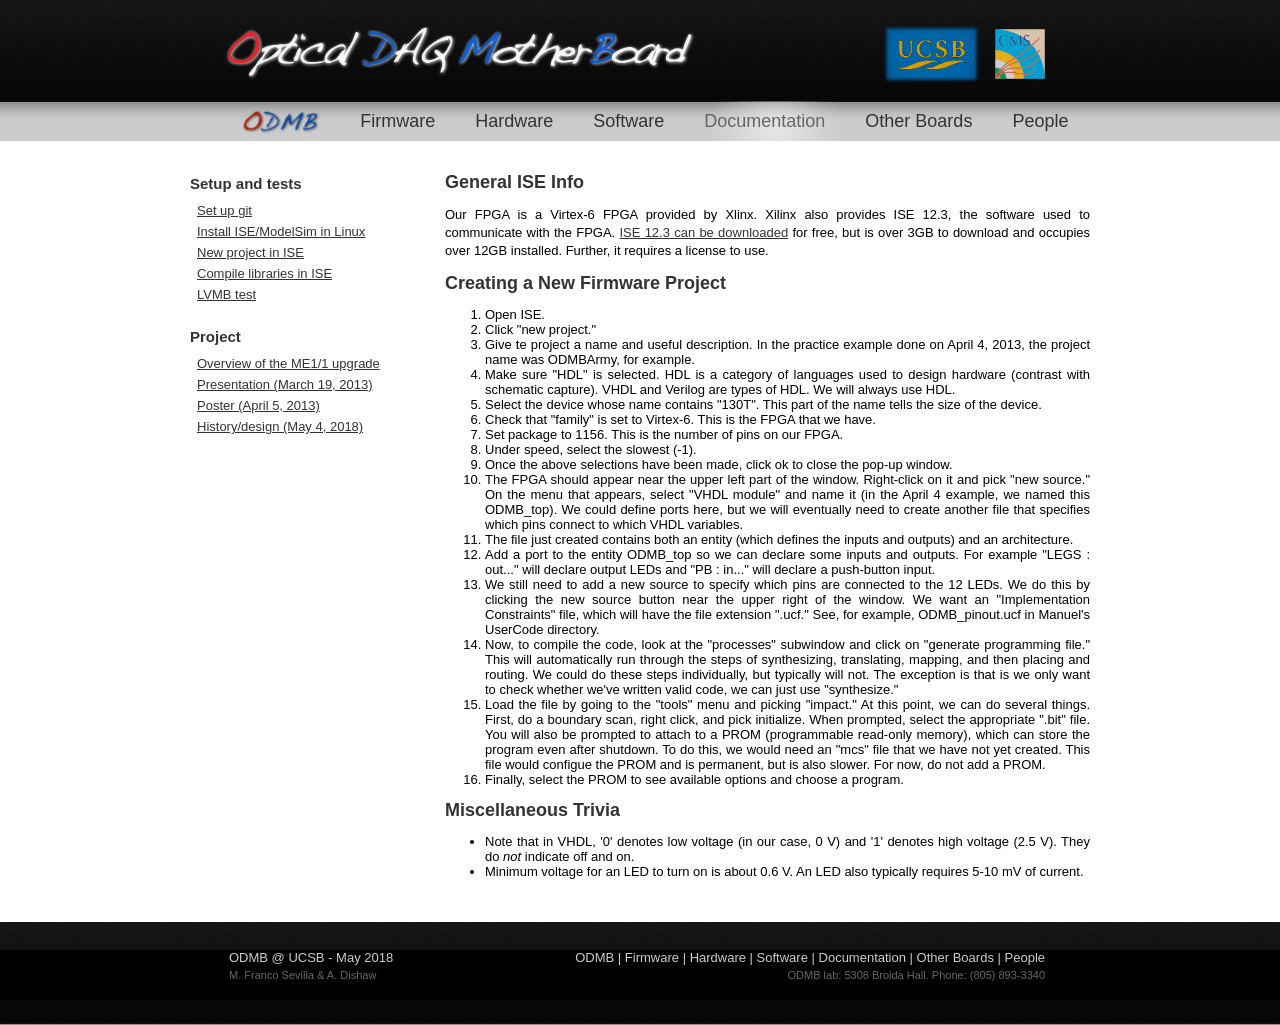
<file: documentation/ISE.html>
<!DOCTYPE html PUBLIC "-//W3C//DTD XHTML 1.0 Transitional//EN" "http://www.w3.org/TR/xhtml1/DTD/xhtml1-transitional.dtd">
<html xmlns="http://www.w3.org/1999/xhtml">
  <head>
    <meta http-equiv="Content-Type" content="text/html; charset=UTF-8" />
    <title>ODMB at UCSB</title>
    <link href="../main.css" rel="stylesheet" type="text/css" />
    <meta name="Description" content="ODMB at a glance and most important links" />
    <meta name="Keywords" content="ODMB,UCSB,CMS,CERN,ME11,CSC" />
    <link rel="icon" type="image/png" href="../images/odmb_icon.ico" />
  </head>
  
  <body onload="reload()">
    <iframe id="headerframe" src="../header.html"></iframe>
    
    <script type="text/javascript">
      function reload(){
      var frame = document.getElementById("headerframe").contentDocument;
      frame.getElementById("odmbnav").className = "inactive";
      frame.getElementById("docunav").className = "active";
      frame.getElementById("firmnav").className = "inactive";
      frame.getElementById("hardnav").className = "inactive";
      frame.getElementById("softnav").className = "inactive";
      frame.getElementById("othenav").className = "inactive";
      frame.contentDocument.location.reload(true);
      }
    </script>
    
    <div class="main">
      <div id="sidebar" class="leftColumn">
	<iframe id="sidebarframe" src="sidebar.html"></iframe>
      </div>
      
      <div class="rightColumn">
	<h1>General ISE Info</h1>
	<p>Our FPGA is a Virtex-6 FPGA provided by Xlinx. Xilinx also
	provides ISE 12.3, the software used to communicate with the
	FPGA. <a href="http://www.xilinx.com/support/download/index.html/content/xilinx/en/downloadNav/design-tools/v12_3.html">ISE
	12.3 can be downloaded</a> for free, but is over 3GB to
	download and occupies over 12GB installed. Further, it
	requires a license to use.</p>

	<h1>Creating a New Firmware Project</h1>
	<ol>
	  <li>Open ISE.</li>
	  <li>Click "new project."</li>
	  <li>Give te project a name and useful description. In the
	  practice example done on April 4, 2013, the project name was
	  ODMBArmy, for example.</li>
	  <li>Make sure "HDL" is selected. HDL is a category of
	  languages used to design hardware (contrast with schematic
	  capture). VHDL and Verilog are types of HDL. We will always
	  use HDL.</li>
	  <li>Select the device whose name contains "130T". This part
	  of the name tells the size of the device.</li>
	  <li>Check that "family" is set to Virtex-6. This is the FPGA
	  that we have.</li>
	  <li>Set package to 1156. This is the number of pins on our
	  FPGA.</li>
	  <li>Under speed, select the slowest (-1).</li>
	  <li>Once the above selections have been made, click ok to
	  close the pop-up window.</li>
	  <li>The FPGA should appear near the upper left part of the
	  window. Right-click on it and pick "new source." On the menu
	  that appears, select "VHDL module" and name it (in the April
	  4 example, we named this ODMB_top). We could define ports
	  here, but we will eventually need to create another file
	  that specifies which pins connect to which VHDL
	  variables.</li>
	  <li>The file just created contains both an entity (which
	  defines the inputs and outputs) and an architecture.</li>
	  <li>Add a port to the entity ODMB_top so we can declare some
	  inputs and outputs. For example "LEGS : out..." will declare
	  output LEDs and "PB : in..." will declare a push-button
	  input.</li>
	  <li>We still need to add a new source to specify which pins
	  are connected to the 12 LEDs. We do this by clicking the new
	  source button near the upper right of the window. We want an
	  "Implementation Constraints" file, which will have the file
	  extension ".ucf." See, for example, ODMB_pinout.ucf in
	  Manuel's UserCode directory.</li>
	  <li>Now, to compile the code, look at the "processes"
	  subwindow and click on "generate programming file." This
	  will automatically run through the steps of synthesizing,
	  translating, mapping, and then placing and routing. We could
	  do these steps individually, but typically will not. The
	  exception is that is we only want to check whether we've
	  written valid code, we can just use "synthesize."</li>
	  <li>Load the file by going to the "tools" menu and picking
	  "impact." At this point, we can do several things. First, do
	  a boundary scan, right click, and pick initialize. When
	  prompted, select the appropriate ".bit" file. You will also
	  be prompted to attach to a PROM (programmable read-only
	  memory), which can store the program even after shutdown. To
	  do this, we would need an "mcs" file that we have not yet
	  created. This file would configue the PROM and is permanent,
	  but is also slower. For now, do not add a PROM.</li>
	  <li>Finally, select the PROM to see available options and
	  choose a program.</li>
	</ol>

	<h1>Miscellaneous Trivia</h1>
	<ul>
	  <li>Note that in VHDL, '0' denotes low voltage (in our case, 0 V) and '1' denotes high voltage (2.5 V). They do <em>not</em> indicate off and on.</li>
	  <li>Minimum voltage for an LED to turn on is about 0.6 V. An LED also typically requires 5-10 mV of current.</li>
	</ul>
	<br /><br />
      </div>
    </div>
    <iframe id="footerframe" src="../footer.html"></iframe>
  </body>
</html>
</file>
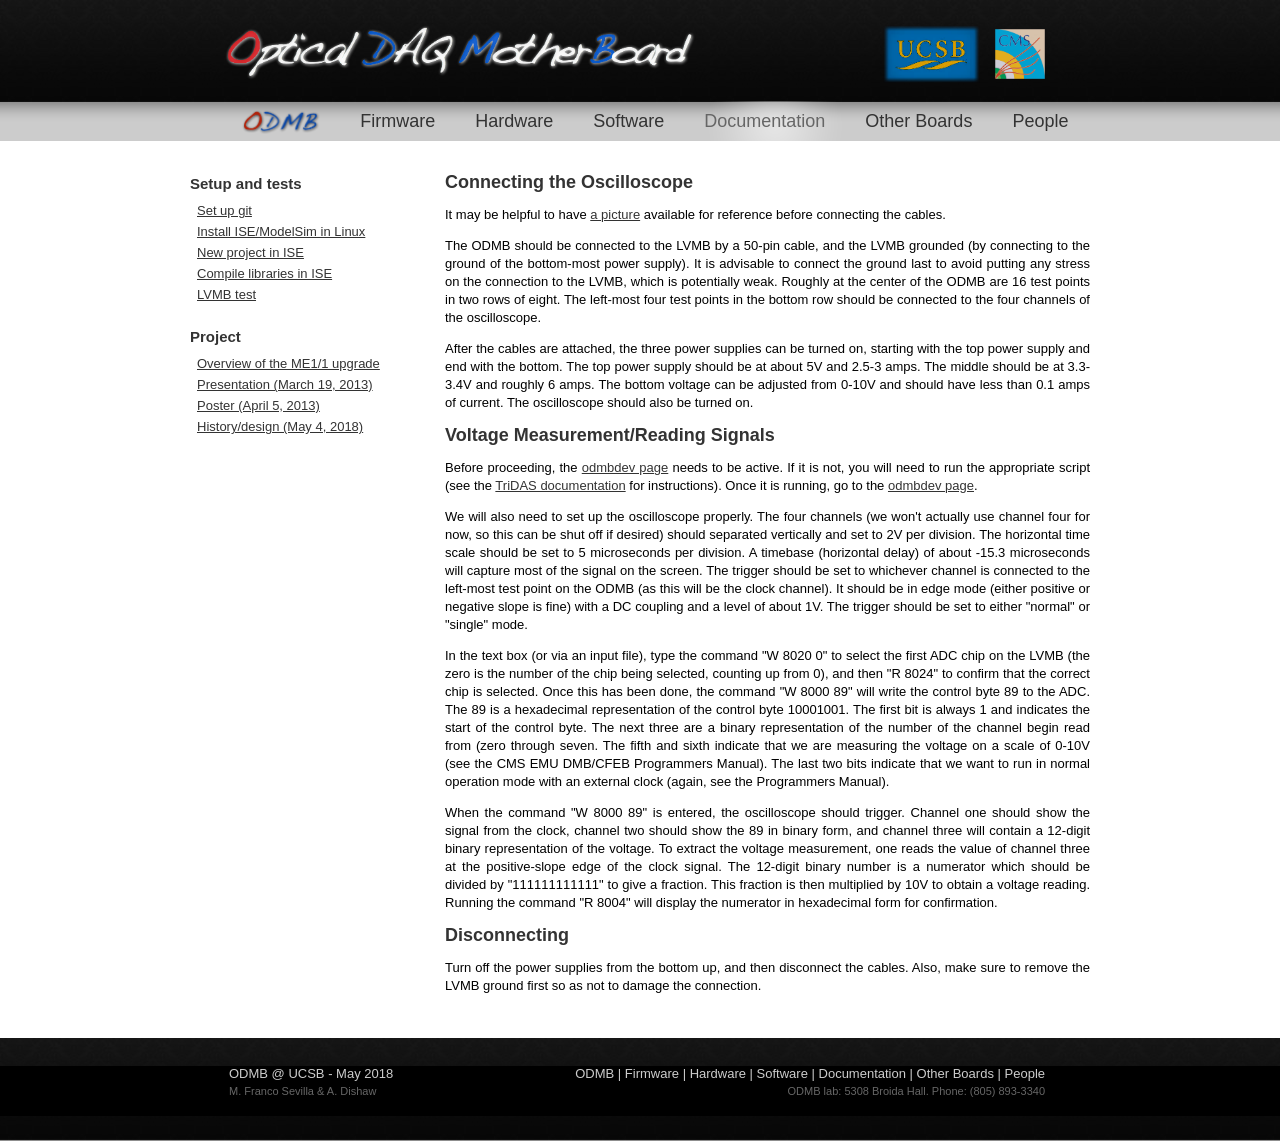
<file: documentation/lvmb_test.html>
<!DOCTYPE html PUBLIC "-//W3C//DTD XHTML 1.0 Transitional//EN" "http://www.w3.org/TR/xhtml1/DTD/xhtml1-transitional.dtd">
<html xmlns="http://www.w3.org/1999/xhtml">
  <head>
    <meta http-equiv="Content-Type" content="text/html; charset=UTF-8" />
    <title>ODMB at UCSB</title>
    <link href="../main.css" rel="stylesheet" type="text/css" />
    <meta name="Description" content="ODMB at a glance and most important links" />
    <meta name="Keywords" content="ODMB,UCSB,CMS,CERN,ME11,CSC" />
    <link rel="icon" type="image/png" href="../images/odmb_icon.ico" />
  </head>
  
  <body onload="reload()">
    <iframe id="headerframe" src="../header.html"></iframe>
    
    <script type="text/javascript">
      function reload(){
      var frame = document.getElementById("headerframe").contentDocument;
      frame.getElementById("odmbnav").className = "inactive";
      frame.getElementById("docunav").className = "active";
      frame.getElementById("firmnav").className = "inactive";
      frame.getElementById("hardnav").className = "inactive";
      frame.getElementById("softnav").className = "inactive";
      frame.getElementById("othenav").className = "inactive";
      frame.contentDocument.location.reload(true);
      }
    </script>
    
    <div class="main">
      <div id="sidebar" class="leftColumn">
	<iframe id="sidebarframe" src="sidebar.html"></iframe>
      </div>
      
      <div class="rightColumn">
	<h1>Connecting the Oscilloscope</h1>
	<p>It may be helpful to have <a href="../hardware/odmb_test_bench_ucsb.jpg">a
	    picture</a> available for reference before connecting the cables.</p>

	<p>The ODMB should be connected to the LVMB by a 50-pin cable, and the LVMB grounded
	  (by connecting to the ground of the bottom-most power supply). It is advisable to
	  connect the ground last to avoid putting any stress on the connection to the LVMB,
	  which is potentially weak. Roughly at the center of the ODMB are 16 test points in
	  two rows of eight. The left-most four test points in the bottom row should be
	  connected to the four channels of the oscilloscope.</p>

	<p>After the cables are attached, the three power supplies can be turned on, starting
	  with the top power supply and end with the bottom. The top power supply should be at
	  about 5V and 2.5-3 amps. The middle should be at 3.3-3.4V and roughly 6 amps. The
	  bottom voltage can be adjusted from 0-10V and should have less than 0.1 amps of
	  current. The oscilloscope should also be turned on.</p>
	
	<h1>Voltage Measurement/Reading Signals</h1>
	<p>Before proceeding, the <a href="http://wimp.physics.ucsb.edu:20011/urn:xdaq-application:lid=20/">odmbdev page</a> needs
	  to be active. If it is not, you will need to run the appropriate script (see
	  the <a href="../software.html">TriDAS documentation</a> for instructions). Once it is
	  running, go to the <a href="http://wimp.physics.ucsb.edu:20011/urn:xdaq-application:lid=20/">odmbdev page</a>.</p>

	<p>We will also need to set up the oscilloscope properly. The four channels (we won't
	  actually use channel four for now, so this can be shut off if desired) should
	  separated vertically and set to 2V per division. The horizontal time scale should be
	  set to 5 microseconds per division. A timebase (horizontal delay) of about -15.3
	  microseconds will capture most of the signal on the screen. The trigger should be set
	  to whichever channel is connected to the left-most test point on the ODMB (as this
	  will be the clock channel). It should be in edge mode (either positive or negative
	  slope is fine) with a DC coupling and a level of about 1V. The trigger should be set
	  to either "normal" or "single" mode.</p>
	
	<p>In the text box (or via an input file), type the command "W 8020 0" to select the
	  first ADC chip on the LVMB (the zero is the number of the chip being selected,
	  counting up from 0), and then "R 8024" to confirm that the correct chip is
	  selected. Once this has been done, the command "W 8000 89" will write the control
	  byte 89 to the ADC. The 89 is a hexadecimal representation of the control byte
	  10001001. The first bit is always 1 and indicates the start of the control byte. The
	  next three are a binary representation of the number of the channel begin read from
	  (zero through seven. The fifth and sixth indicate that we are measuring the voltage
	  on a scale of 0-10V (see the CMS EMU DMB/CFEB Programmers Manual). The last two bits
	  indicate that we want to run in normal operation mode with an external clock (again,
	  see the Programmers Manual).</p>

	<p>When the command "W 8000 89" is entered, the oscilloscope should trigger. Channel
	  one should show the signal from the clock, channel two should show the 89 in binary
	  form, and channel three will contain a 12-digit binary representation of the
	  voltage. To extract the voltage measurement, one reads the value of channel three at
	  the positive-slope edge of the clock signal. The 12-digit binary number is a
	  numerator which should be divided by "111111111111" to give a fraction. This fraction
	  is then multiplied by 10V to obtain a voltage reading. Running the command "R 8004"
	  will display the numerator in hexadecimal form for confirmation.</p>

	<h1>Disconnecting</h1>
	<p>Turn off the power supplies from the bottom up, and then disconnect the cables. Also,
	  make sure to remove the LVMB ground first so as not to damage the connection.</p>

	<br /><br />
      </div>
    </div>
    <iframe id="footerframe" src="../footer.html"></iframe>
  </body>
</html>
</file>
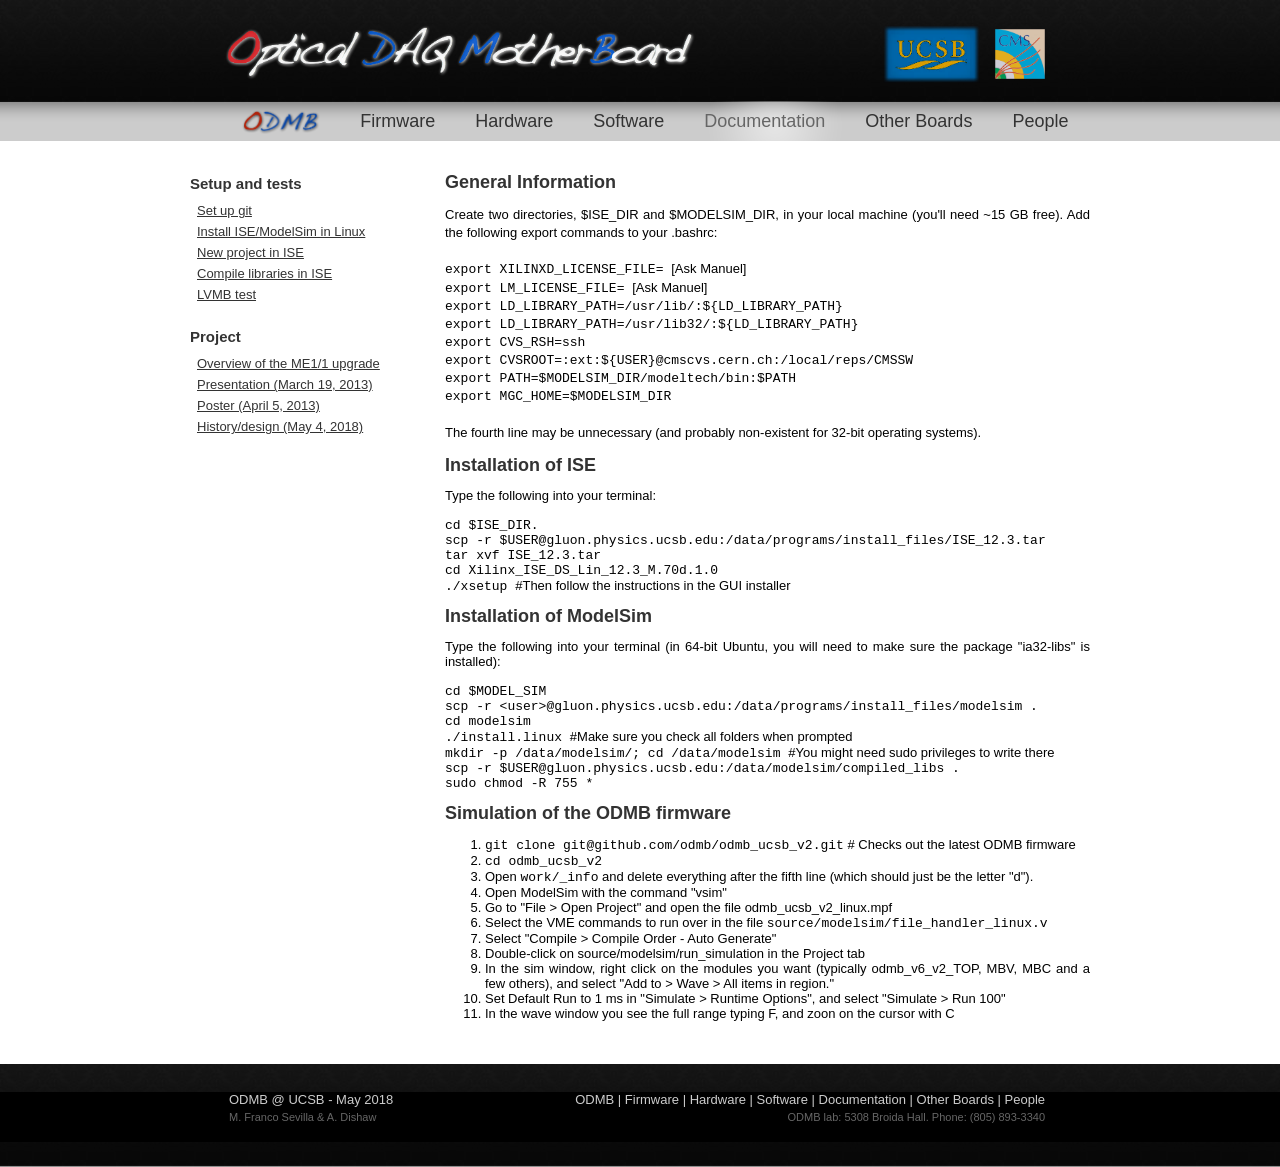
<file: documentation/ModelSim.html>
<!DOCTYPE html PUBLIC "-//W3C//DTD XHTML 1.0 Transitional//EN" "http://www.w3.org/TR/xhtml1/DTD/xhtml1-transitional.dtd">
<html xmlns="http://www.w3.org/1999/xhtml">
  <head>
    <meta http-equiv="Content-Type" content="text/html; charset=UTF-8" />
    <title>ODMB at UCSB</title>
    <link href="../main.css" rel="stylesheet" type="text/css" />
    <meta name="Description" content="ODMB at a glance and most important links" />
    <meta name="Keywords" content="ODMB,UCSB,CMS,CERN,ME11,CSC" />
    <link rel="icon" type="image/png" href="../images/odmb_icon.ico" />
  </head>
  
  <body onload="reload()">
    <iframe id="headerframe" src="../header.html"></iframe>
    
    <script type="text/javascript">
      function reload(){
      var frame = document.getElementById("headerframe").contentDocument;
      frame.getElementById("odmbnav").className = "inactive";
      frame.getElementById("docunav").className = "active";
      frame.getElementById("firmnav").className = "inactive";
      frame.getElementById("hardnav").className = "inactive";
      frame.getElementById("softnav").className = "inactive";
      frame.getElementById("othenav").className = "inactive";
      frame.contentDocument.location.reload(true);
      }
    </script>
    
    <div class="main">
      <div id="sidebar" class="leftColumn">
	<iframe id="sidebarframe" src="sidebar.html"></iframe>
      </div>
      
      <div class="rightColumn">
	<h1>General Information</h1>
	<p>Create two directories, $ISE_DIR and $MODELSIM_DIR, in your local machine (you'll need ~15 GB free). 
	Add the following export commands to your .bashrc:<br><br>

	<FONT FACE="courier">export XILINXD_LICENSE_FILE= </FONT>[Ask Manuel]<br>
	<FONT FACE="courier">export LM_LICENSE_FILE= </FONT>[Ask Manuel]<br>
	<FONT FACE="courier">export LD_LIBRARY_PATH=/usr/lib/:${LD_LIBRARY_PATH}<br>
	export LD_LIBRARY_PATH=/usr/lib32/:${LD_LIBRARY_PATH}<br>
	export CVS_RSH=ssh<br>
	export CVSROOT=:ext:${USER}@cmscvs.cern.ch:/local/reps/CMSSW<br>
	export PATH=$MODELSIM_DIR/modeltech/bin:$PATH<br>
	export MGC_HOME=$MODELSIM_DIR</FONT><br><br>

	The fourth line may be unnecessary (and probably non-existent for 32-bit operating systems).
	</p>

	<h1>Installation of ISE</h1>
	Type the following into your terminal: <br><br>

	<FONT FACE="courier">cd $ISE_DIR.</FONT><br>
	<FONT FACE="courier">scp -r $USER@gluon.physics.ucsb.edu:/data/programs/install_files/ISE_12.3.tar</FONT><br>
	<FONT FACE="courier">tar xvf ISE_12.3.tar</FONT><br>
	<FONT FACE="courier">cd Xilinx_ISE_DS_Lin_12.3_M.70d.1.0</FONT><br>
	<FONT FACE="courier">./xsetup </FONT> #Then follow the instructions in the GUI installer<br>

	<h1>Installation of ModelSim</h1>
	Type the following into your terminal (in 64-bit Ubuntu, you will need to make sure the package "ia32-libs" is installed):<br><br>

	<FONT FACE="courier">cd $MODEL_SIM</FONT><br>
	<FONT FACE="courier">scp -r &lt;user&gt;@gluon.physics.ucsb.edu:/data/programs/install_files/modelsim .</FONT><br>
	<FONT FACE="courier">cd modelsim</FONT><br>
	<FONT FACE="courier">./install.linux </FONT>#Make sure you check all folders when prompted<br>
        <FONT FACE="courier">mkdir -p /data/modelsim/; cd /data/modelsim </FONT>#You might need sudo privileges to write there<br>
        <FONT FACE="courier">scp -r $USER@gluon.physics.ucsb.edu:/data/modelsim/compiled_libs . </FONT><br>
        <FONT FACE="courier">sudo chmod -R 755 *</FONT><br>
	</ol>

	<h1>Simulation of the ODMB firmware</h1>
	<ol>
	  <li><FONT FACE="courier">git clone git@github.com/odmb/odmb_ucsb_v2.git</FONT>
	  # Checks out the latest ODMB firmware</li>
	  <li><FONT FACE="courier">cd odmb_ucsb_v2</FONT></li>
	  <li>Open <FONT FACE="courier">work/_info</FONT> and delete everything after the fifth line (which should just be 
	  the letter &quot;d&quot;).</li>
	  <li>Open ModelSim with the command "vsim"</li>
	  <li>Go to "File &gt; Open Project" and open the file odmb_ucsb_v2_linux.mpf</li>
	  <li>Select the VME commands to run over in the file <FONT FACE="courier">source/modelsim/file_handler_linux.v</FONT></li>
	  <li>Select "Compile &gt; Compile Order - Auto Generate"</li>
	  <li>Double-click on source/modelsim/run_simulation in the Project tab</li>
	  <li>In the sim window, right click on the modules you want (typically odmb_v6_v2_TOP, MBV, MBC and a few others),
	  and select "Add to &gt; Wave &gt; All items in region." </li>
	  <li>Set Default Run to 1 ms in "Simulate &gt; Runtime Options", and select "Simulate &gt; Run 100"</li>
	  <li>In the wave window you see the full range typing F, and zoon on the cursor with C</li>
	</ol>
	<br /><br />
      </div>
    </div>
    <iframe id="footerframe" src="../footer.html"></iframe>
  </body>
</html>
</file>
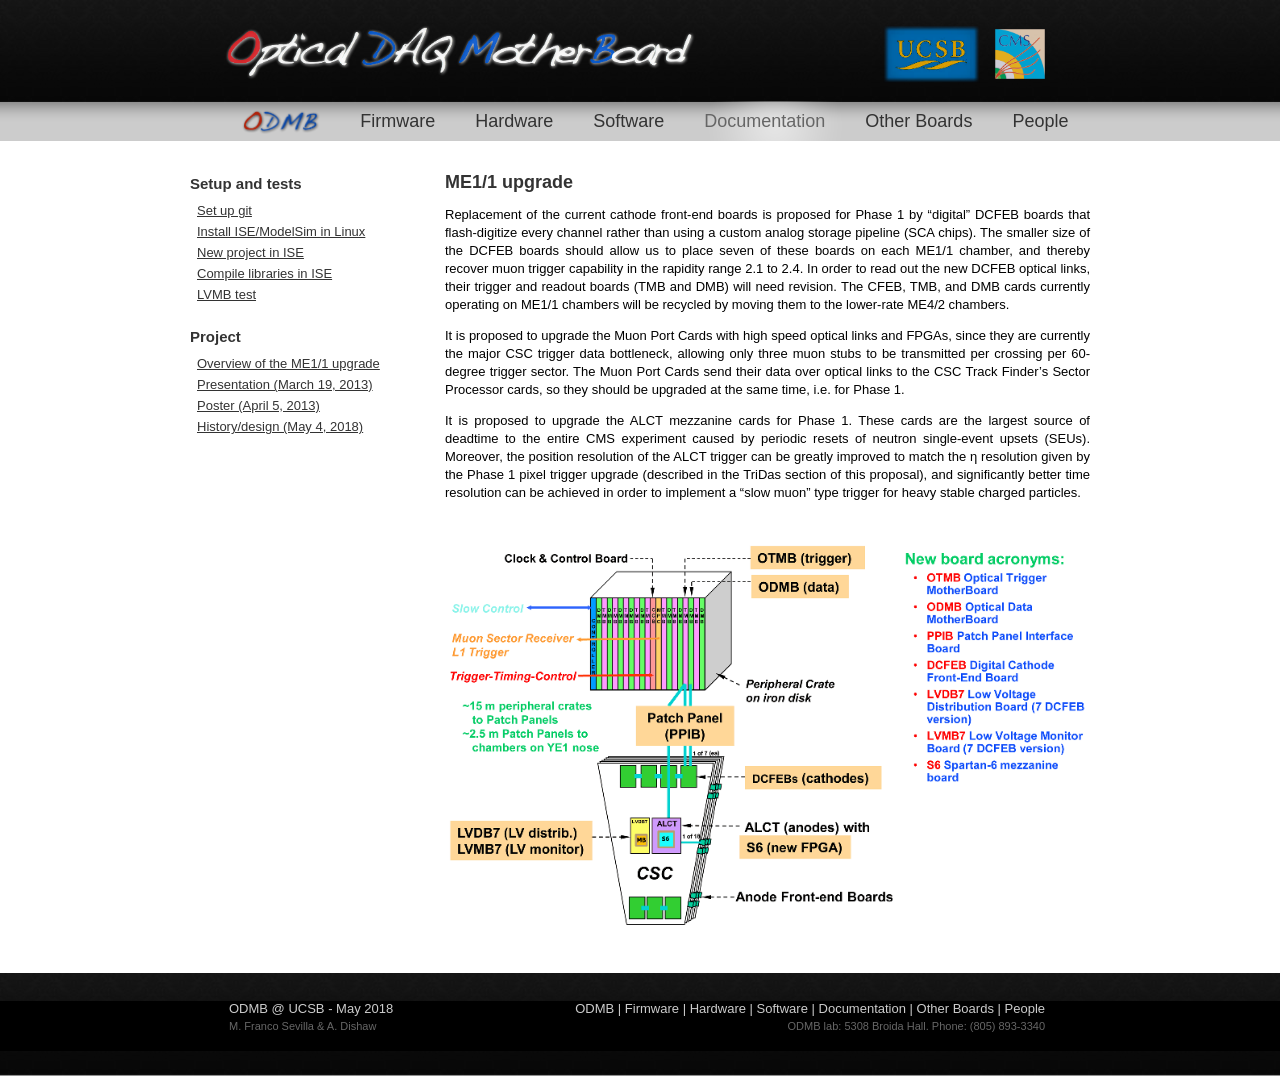
<file: documentation/overview.html>
<!DOCTYPE html PUBLIC "-//W3C//DTD XHTML 1.0 Transitional//EN" "http://www.w3.org/TR/xhtml1/DTD/xhtml1-transitional.dtd">
<html xmlns="http://www.w3.org/1999/xhtml">
  <head>
    <meta http-equiv="Content-Type" content="text/html; charset=UTF-8" />
    <title>ODMB at UCSB</title>
    <link href="../main.css" rel="stylesheet" type="text/css" />
    <meta name="Description" content="ODMB at a glance and most important links" />
    <meta name="Keywords" content="ODMB,UCSB,CMS,CERN,ME11,CSC" />
    <link rel="icon" type="image/png" href="../images/odmb_icon.ico" />
  </head>
  
  <body onload="reload()">
    <iframe id="headerframe" src="../header.html"></iframe>
    
    <script type="text/javascript">
      function reload(){
      var frame = document.getElementById("headerframe").contentDocument;
      frame.getElementById("odmbnav").className = "inactive";
      frame.getElementById("docunav").className = "active";
      frame.getElementById("firmnav").className = "inactive";
      frame.getElementById("hardnav").className = "inactive";
      frame.getElementById("softnav").className = "inactive";
      frame.getElementById("othenav").className = "inactive";
      frame.contentDocument.location.reload(true);
      }
    </script>
    
    <div class="main">
      <div id="sidebar" class="leftColumn">
	<iframe id="sidebarframe" src="sidebar.html"></iframe>
      </div>
      
      <div class="rightColumn">
	<h1> ME1/1 upgrade</h1>
	<p>Replacement of the current cathode front-end boards is proposed for Phase 1 by
	  “digital” DCFEB boards that flash-digitize every channel rather than using a custom
	  analog storage pipeline (SCA chips). The smaller size of the DCFEB boards should
	  allow us to place seven of these boards on each ME1/1 chamber, and thereby recover
	  muon trigger capability in the rapidity range 2.1 to 2.4. In order to read out the
	  new DCFEB optical links, their trigger and readout boards (TMB and DMB) will need
	  revision. The CFEB, TMB, and DMB cards currently operating on ME1/1 chambers will be
	  recycled by moving them to the lower-rate ME4/2 chambers.</p>
	
	<p>It is proposed to upgrade the Muon Port Cards with high speed optical links and
	  FPGAs, since they are currently the major CSC trigger data bottleneck, allowing only
	  three muon stubs to be transmitted per crossing per 60-degree trigger sector. The
	  Muon Port Cards send their data over optical links to the CSC Track Finder’s Sector
	  Processor cards, so they should be upgraded at the same time, i.e. for Phase 1.</p>
	
	<p>It is proposed to upgrade the ALCT mezzanine cards for Phase 1. These cards are the
	  largest source of deadtime to the entire CMS experiment caused by periodic resets of
	  neutron single-event upsets (SEUs). Moreover, the position resolution of the ALCT
	  trigger can be greatly improved to match the η resolution given by the Phase 1 pixel
	  trigger upgrade (described in the TriDas section of this proposal), and significantly
	  better time resolution can be achieved in order to implement a “slow muon” type
	  trigger for heavy stable charged particles.</p>  <br /><br />

	  <img  style="padding-left:0px" src="../images/me11_layout_130401.png" alt="ME11 layout" width="645" />
	  <br /><br /> <br /> <br />

      </div>
    </div>
    <iframe id="footerframe" src="../footer.html"></iframe>
  </body>
</html>
</file>
<file: main.css>
@charset "UTF-8";
html {
    overflow-y: scroll;
    overflow: -moz-scrollbars-vertical;
}

body {
    background-repeat: repeat-x;
    background-color: #FFFFFF;
    margin: 0px;
    font-family: Arial, Helvetica, sans-serif;
    font-size: 13px;
    min-height:1151%
}

iframe{
    border: 0px;
    width: 100%;
}

iframe#sidebarframe{
    overflow: hidden;
    height: 400px;
}

iframe#headerframe{
    height: 160px;
}

iframe#footerframe{
    height: 103px;
}

.header{
    width:830px; height: 10px;
    margin-left: auto; margin-right: auto;
}

.header ul{
    text-align: center;
    font-size: 15px;
    padding-left: 5px;
    margin-left: 0px;
    padding-right: 0px;
    margin-right: 0px;
    padding-top: 0px;
    margin-top: 0px;
    padding-bottom: 4px;
    margin-bottom: 0px;
    vertical-align: top;
}

.header li{
    display: inline;	
}

.logo{
    padding-top: 25px;
    text-transform: lowercase;
    color:#CCCCCC;
    font-size: 32px;
    height: 19px;
    font-weight:normal;
}

.logo-thin{
    color:#CCCCCC;
    font-weight:normal;
}

.logo h1{
    font-size: 36px;
    padding: 0px;
    margin: 0px;
    color: #999999;
    font-weight:normal;
}

.navil{
    width: 500px;
    height: 50px;
    vertical-align: top;
}

.navigation{
    font-size: 12px;
    color: #333333;
    width: 850px;
    text-align: center;
    padding-top: 57px;
}
#odmbnav{
    padding-top: 7px;
}

.navigation ul li a{
    color: #333333;
    font-weight: normal;
    text-decoration: none;
    text-align: center;
    padding-right: 17px;  padding-left: 17px;
    padding-top: 10px;
    display: block;
    float: left;
    height: 41px;
    line-height: 21px;
    text-align: center;
    display: inline;
}

.navigation a:hover, .navigation ul li .active{
    color: #666666;
    text-decoration:none;
    background: url(images/active.png) center;
}

.main{
    width:900px;
    margin-left: auto; margin-right: auto;
    margin-top: 0px;
}

.leftColumn{
    width: 220px;
    padding-right: 15px;
    float: left;
}

.shortColumn{
    width: 215px;
    padding-right: 6px;
    float: left;
}

.rightColumn{
    width: 645px;
    float: left;
    padding-left:20px;
    text-align:justify;
}

.separator{
    height: 28px;
    clear: both;
}

.footer{
    height: 100px;
    background-color:#000000;
    padding-top: 0px;
    color: #000000;
    #color: #CCCCCC;
}

.footer-inner{
    width:822px;
    margin-left: auto; margin-right: auto;
}

.footer-left{
    width: 300px;
    float:left;
}

.footer-right{
    width: 516px;
    float: left;
    text-align: right;
}

.footer ul{
    padding-left: 0px;
    margin-left: 0px;
    padding-right: 0px;
    margin-right: 0px;
    padding-top: 0px;
    margin-top: 0px;
    padding-bottom: 4px;
    margin-bottom: 0px;
}

.footer li{
    display: inline;
}

.footer a{
    color: #CCCCCC;
    text-decoration: none;
}

.small{
    font-size: 11px;
    color:#666666;
}

.small a{
    color:#666666;
    text-decoration: none;
}

.small a:hover{
    color: #333333;
    text-decoration: none;
}

.padd-bottom{
    padding-bottom: 5px;
}

h1{
    font-size: 18px;
    color:#333333;
}

h2{
    font-size: 16px;
    color:#333333;
}

h3, h4{
    font-size: 15px;
    color:#333333;
    padding-bottom: 2px;
    margin-bottom: 4px;
}

p{
    line-height: 18px;
}

a{
    color:#333333;
    text-decoration: underline;
}

a:hover{
    color:#999999;
    text-decoration: none;
}

div#sidebar ul {
    margin:2px;
    padding:5px;
    list-style:none;
}
div#sidebar li  {
    margin-bottom:6px;
}
div#sidebar li ul {
    border-top:1px solid #ddd;
    margin-bottom:20px;
}
div#sidebar li ul li {
    display:block;
    padding:7px 15px;
    border-bottom:1px solid #ddd;
    color:#777;
}

div.img
{
    margin:2px;
    margin-bottom:40px;
    border:1px solid #0000ee;
    height:auto;
    width:auto;
    float:left;
    text-align:center;
}
div.img img
{
    display:inline;
    margin:3px;
    border:1px solid #ffffff;
}
div.img a:hover img
{
    border:1px solid #0000ff;
}
div.desc
{
    text-align:center;
    font-weight:normal;
    width:200px;
    margin:2px;
}
</file>
<file: top_bottom.css>
@charset "UTF-8";

body {
    background-image: url(images/bg.jpg);
    background-repeat: repeat-x;
    background-color: #FFFFFF;
    margin: 0px;
    font-family: Arial, Helvetica, sans-serif;
    font-size: 13px;
    min-height:1151%
}

.header{
    width:830px; height: 10px;
    margin-left: auto; margin-right: auto;
}

.header ul{
    text-align: center;
    font-size: 18px;
    padding-left: 5px;
    margin-left: 0px;
    padding-right: 0px;
    margin-right: 0px;
    padding-top: 0px;
    margin-top: 0px;
    padding-bottom: 4px;
    margin-bottom: 0px;
    vertical-align: top;
}

.header li{
    display: inline;	
}

.logo{
    padding-top: 25px;
    text-transform: lowercase;
    color:#CCCCCC;
    font-size: 36px;
    height: 19px;
    font-weight:normal;
}

.logo-thin{
    color:#CCCCCC;
    font-weight:normal;
}

.logo h1{
    font-size: 32px;
    padding: 0px;
    margin: 0px;
    color: #999999;
    font-weight:normal;
}

#navil{
    width: 500px;
    height: 50px;
    vertical-align: top;
}

.navigation{
    font-size: 13px;
    color: #333333;
    width: 900px;
    text-align: center;
    padding-top: 57px;
}
#odmbnav{
    padding-top: 9px;
}

.navigation ul li a{
    color: #333333;
    font-weight: normal;
    text-decoration: none;
    text-align: center;
    padding-right: 28px;  padding-left: 12px;
    padding-top: 10px;
    display: block;
    float: left;
    height: 41px;
    line-height: 21px;
    text-align: center;
    display: inline;
}

.navigation a:hover, .navigation ul li .active{
    color: #666666;
    text-decoration:none;
    background: url(images/active.png) center;
}

.main{
    width:900px;
    margin-left: auto; margin-right: auto;
    margin-top: 0px;
}

.left-column{
    width: 220px;
    padding-right: 15px;
    float: left;
}
.right-column{
    width: 645px;
    float: left;
    padding-left:20px;
}

.separator{
    height: 28px;
    clear: both;
}

.footer{
    height: 50px;
    background-color:#000000;
    padding-top: 0px;
    color: #CCCCCC;
}

.footer-inner{
    width:822px;
    margin-left: auto; margin-right: auto;
}

.footer-left{
    width: 300px;
    float:left;
}

.footer-right{
    width: 516px;
    float: left;
    text-align: right;
}

.footer ul{
    padding-left: 0px;
    margin-left: 0px;
    padding-right: 0px;
    margin-right: 0px;
    padding-top: 0px;
    margin-top: 0px;
    padding-bottom: 4px;
    margin-bottom: 0px;
}

.footer li{
    display: inline;
}

.footer a{
    color: #CCCCCC;
    text-decoration: none;
}

.small{
    font-size: 11px;
    color:#666666;
}

.small a{
    color:#666666;
    text-decoration: none;
}

.small a:hover{
    color: #333333;
    text-decoration: none;
}

.padd-bottom{
    padding-bottom: 5px;
}

h1{
    font-size: 18px;
    color:#333333;
}

h2, h3, h4{
    font-size: 16px;
    color:#333333;
}

p{
    line-height: 18px;
}

a{
    color:#333333;
    text-decoration: underline;
}

a:hover{
    color:#999999;
    text-decoration: none;
}

div#sidebar ul {
    margin:2px;
    padding:5px;
    list-style:none;
}
div#sidebar li  {
    margin-bottom:6px;
}
div#sidebar li ul {
    border-top:1px solid #ddd;
    margin-bottom:20px;
}
div#sidebar li ul li {
    display:block;
    padding:7px 15px;
    border-bottom:1px solid #ddd;
    color:#777;
}
</file>
